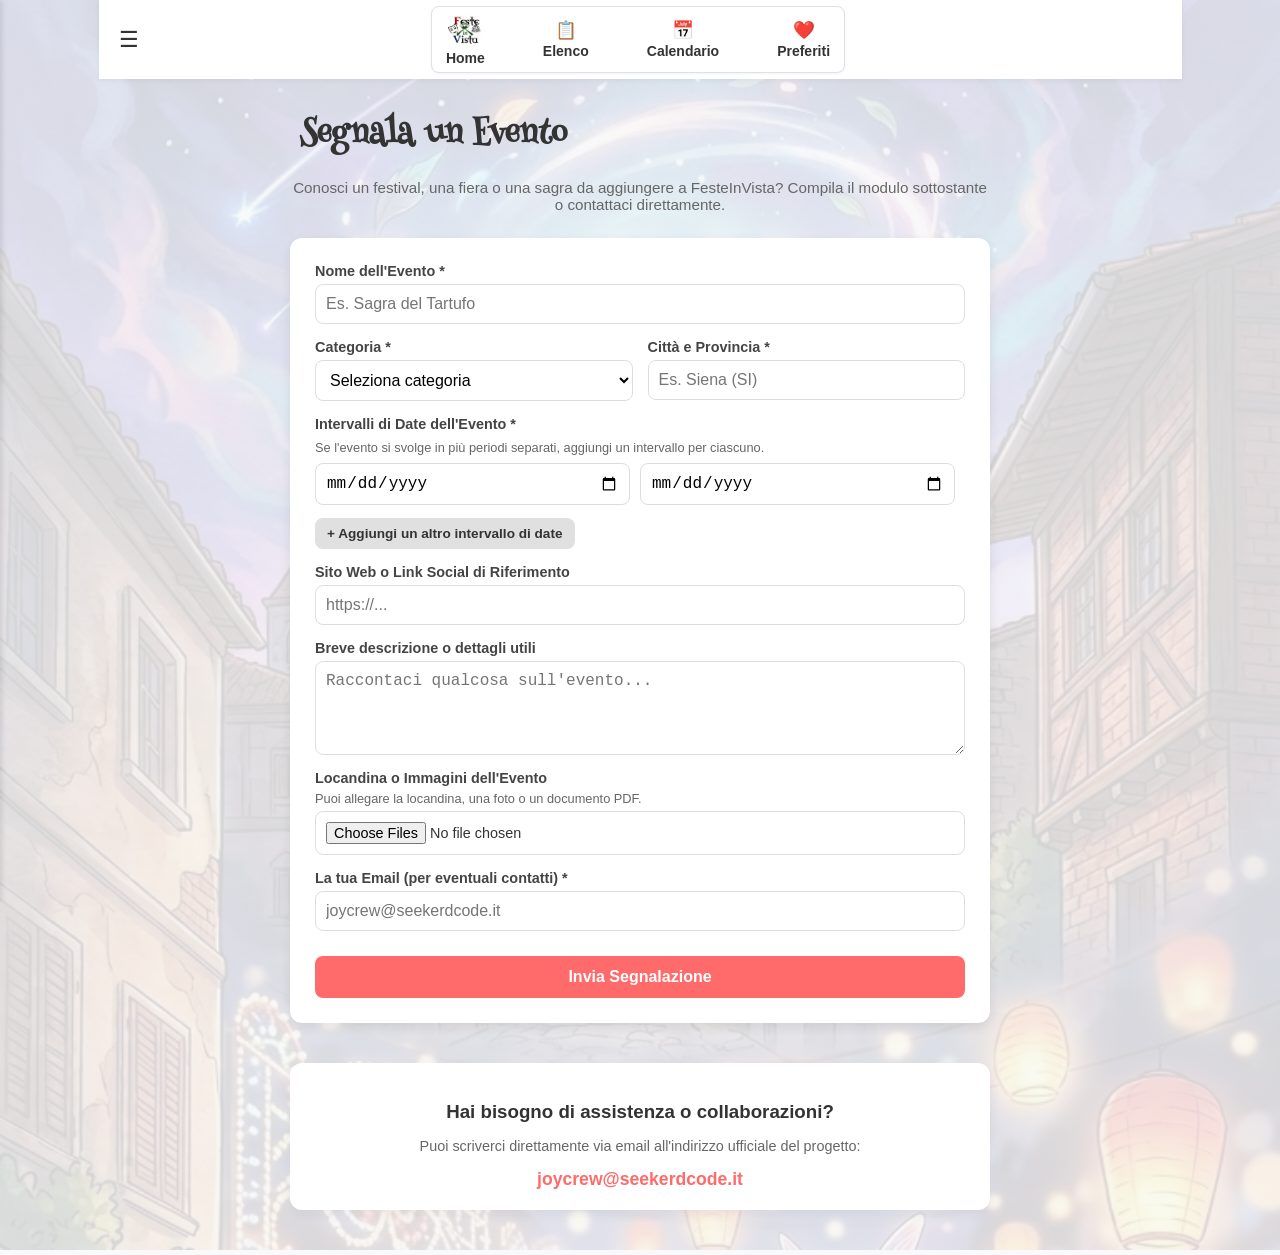
<file: contatti.html>
<!DOCTYPE html>
<html lang="it">
<head>

        <!-- Google tag (gtag.js) -->
    <script async src="https://www.googletagmanager.com/gtag/js?id=G-SNXX208D7E"></script>
    <script>
    window.dataLayer = window.dataLayer || [];
    function gtag(){dataLayer.push(arguments);}
    gtag('js', new Date());

    gtag('config', 'G-SNXX208D7E');
    </script>

    <meta charset="UTF-8">
    <meta name="viewport" content="width=device-width, initial-scale=1.0">

    <title>FesteInVista - Segnala Evento & Contatti</title>

    <meta name="description" content="Trova sagre, comicon, fiere a tema ed eventi in Italia su Feste in Vista. Esplora la mappa e scopri cosa fare nel weekend.">

    <!-- Open Graph (Anteprime Social & Chat) -->
    <meta property="og:title" content="Feste in Vista - Contatti">
    <meta property="og:description" content="La mappa degli eventi, sagre e comicon in Italia.">
    <meta property="og:type" content="website">
    <meta property="og:image" content="./favicon.ico"> <!-- Oppure il percorso della tua immagine di anteprima -->

    <link rel="preconnect" href="https://fonts.googleapis.com">
    <link rel="preconnect" href="https://fonts.gstatic.com" crossorigin>
    <link href="https://fonts.googleapis.com/css2?family=Henny+Penny&display=swap" rel="stylesheet">

    <link rel="manifest" href="./manifest.json">
    <meta name="theme-color" content="#4A148C">


    <link rel="stylesheet" href="./css/style.css">
    <link rel="stylesheet" href="./css/style-menu.css">
    <link rel="stylesheet" href="./css/style-pc.css">

    <!-- Mobile -->
    <link rel="stylesheet" href="./css/mobile/style-mobile.css">
    <link rel="stylesheet" href="./css/mobile/style-mobile-index.css">
    <link rel="stylesheet" href="./css/mobile/style-mobile-menu.css">
    <link rel="stylesheet" href="./css/mobile/style-mobile-contatti.css">


    <link rel="icon" type="image/x-icon" href="./favicon.ico">


</head>
<body>

<!-- INTERFACCIA PRINCIPALE -->
<div id="app" class="main-app-container">

    <!-- HEADER FISSO (Identico all'Index) -->
    <header class="app-header" style="position: relative;">
        <button id="menu-toggle-btn" class="icon-btn" aria-label="Menu">
            <span>☰</span>
        </button>

        <nav class="bottom-nav inline-nav-links">
            <a href="index.html" class="nav-item">
                <img src="./images/logo FV.png" alt="Logo" class="home-logo">
                <span>Home</span>
            </a>
            <a href="elenco.html" class="nav-item active">
                <span class="nav-icon">📋</span>
                <span class="nav-label">Elenco</span>
            </a>
            <a href="calendario.html" class="nav-item">
                <span class="nav-icon">📅</span>
                <span class="nav-label">Calendario</span>
            </a>
            <a href="preferiti.html" class="nav-item">
                <span class="nav-icon">❤️</span>
                <span class="nav-label">Preferiti</span>
            </a>
        </nav>

        <div class="header-right-space"></div>
    </header>

    <!-- MENU LATERALE (DRAWER) -->
    <nav id="side-drawer" class="drawer">
        <div class="drawer-header">
            <h3>Menu</h3>
            <button id="drawer-close-btn">&times;</button>
        </div>
        <ul class="drawer-links">
            <li><a href="index.html">Home</a></li>
            <li><a href="eventi/funny & events.html">Wild Festivals</a></li>
            <li><a href="eventi/comics.html">Comics & Cosplay</a></li>
            <li><a href="eventi/food.html">Food & Good</a></li>
            <li><a href="eventi/folk.html">Folklore & Tradizioni</a></li>
            <hr style="border:0; border-top:1px solid #eee; margin:15px 0;">
            <li><a href="contatti.html" style="font-weight: bold !important; color: #ff6b6b !important; text-decoration: underline !important;">Segnala un Evento & Contatti</a></li>            <li><a href="faq.html">FAQ</a></li>
            <li><a href="privacy.html">Privacy & Note Legali</a></li>
        </ul>
    </nav>
    <div id="drawer-backdrop" class="backdrop"></div>

    <!-- CONTENUTO PAGINA CONTATTI / SEGNALAZIONE -->
    <main class="home-content" style="max-width: 700px; margin: 20px auto; padding: 0 15px;">

        <div style="text-align: center; margin-bottom: 25px;">
            <h2 style="font-family: 'Henny Penny', cursive; font-size: 2rem; color: #333; margin-bottom: 10px;">Segnala un Evento</h2>
            <p style="color: #666; font-size: 0.95rem;">Conosci un festival, una fiera o una sagra da aggiungere a FesteInVista? Compila il modulo sottostante o contattaci direttamente.</p>
        </div>

        <!-- Form di Segnalazione (Collegato a FormSubmit gratuito - Sostituisci l'email con la tua) -->
        <form action="https://formsubmit.co/joycrew@seekerdcode.it" method="POST" enctype="multipart/form-data" style="background: #fff; padding: 25px; border-radius: 12px; box-shadow: 0 4px 12px rgba(0,0,0,0.08); display: flex; flex-direction: column; gap: 15px;">

            <!-- Configurazione opzionale per FormSubmit -->
            <input type="hidden" name="_subject" value="Nuova segnalazione evento da FesteInVista!">
            <input type="hidden" name="_captcha" value="false">

            <div style="display: flex; flex-direction: column; gap: 5px;">
                <label for="nome-evento" style="font-weight: 600; font-size: 0.9rem; color: #444;">Nome dell'Evento *</label>
                <input type="text" id="nome-evento" name="Nome Evento" required placeholder="Es. Sagra del Tartufo" style="padding: 10px; border: 1px solid #ddd; border-radius: 8px; font-size: 1rem;">
            </div>

            <div style="display: grid; grid-template-columns: 1fr 1fr; gap: 15px;">
                <div style="display: flex; flex-direction: column; gap: 5px;">
                    <label for="categoria-evento" style="font-weight: 600; font-size: 0.9rem; color: #444;">Categoria *</label>
                    <select id="categoria-evento" name="Categoria" required style="padding: 10px; border: 1px solid #ddd; border-radius: 8px; font-size: 1rem; background: #fff;">
                        <option value="">Seleziona categoria</option>
                        <option value="Wild">Wild Festivals</option>
                        <option value="Comics">Comics & Cosplay</option>
                        <option value="Food">Food & Good</option>
                        <option value="Folk">Folklore & Tradizioni</option>
                    </select>
                </div>
                <div style="display: flex; flex-direction: column; gap: 5px;">
                    <label for="citta-evento" style="font-weight: 600; font-size: 0.9rem; color: #444;">Città e Provincia *</label>
                    <input type="text" id="citta-evento" name="Localita" required placeholder="Es. Siena (SI)" style="padding: 10px; border: 1px solid #ddd; border-radius: 8px; font-size: 1rem;">
                </div>
            </div>

            <div style="display: flex; flex-direction: column; gap: 8px;">
                <label style="font-weight: 600; font-size: 0.9rem; color: #444;">Intervalli di Date dell'Evento *</label>
                <p style="font-size: 0.8rem; color: #666; margin: 0;">Se l'evento si svolge in più periodi separati, aggiungi un intervallo per ciascuno.</p>

                <div id="container-intervalli" style="display: flex; flex-direction: column; gap: 10px;">
                    <!-- Primo intervallo (default obbligatorio) -->
                    <div class="intervallo-row" style="display: grid; grid-template-columns: 1fr 1fr auto; gap: 10px; align-items: center;">
                        <input type="date" name="Data Inizio[]" required style="padding: 10px; border: 1px solid #ddd; border-radius: 8px; font-size: 1rem;">
                        <input type="date" name="Data Fine[]" style="padding: 10px; border: 1px solid #ddd; border-radius: 8px; font-size: 1rem;">
                        <button type="button" class="btn-rimuovi" style="background: #ff4d4d; color: white; border: none; padding: 10px 12px; border-radius: 8px; cursor: pointer; display: none;" title="Rimuovi intervallo">✕</button>
                    </div>
                </div>

                <button type="button" id="btn-aggiungi-intervallo" style="background: #e0e0e0; color: #333; border: none; padding: 8px 12px; border-radius: 8px; font-size: 0.85rem; font-weight: 600; cursor: pointer; align-self: flex-start; margin-top: 5px;">
                    + Aggiungi un altro intervallo di date
                </button>
            </div>


            <div style="display: flex; flex-direction: column; gap: 5px;">
                <label for="link-evento" style="font-weight: 600; font-size: 0.9rem; color: #444;">Sito Web o Link Social di Riferimento</label>
                <input type="url" id="link-evento" name="Link Evento" placeholder="https://..." style="padding: 10px; border: 1px solid #ddd; border-radius: 8px; font-size: 1rem;">
            </div>

            <div style="display: flex; flex-direction: column; gap: 5px;">
                <label for="descrizione-evento" style="font-weight: 600; font-size: 0.9rem; color: #444;">Breve descrizione o dettagli utili</label>
                <textarea id="descrizione-evento" name="Descrizione" rows="4" placeholder="Raccontaci qualcosa sull'evento..." style="padding: 10px; border: 1px solid #ddd; border-radius: 8px; font-size: 1rem; resize: vertical;"></textarea>
            </div>


            <!-- Sezione Caricamento File Semplice e Nativo -->
            <div style="display: flex; flex-direction: column; gap: 5px;">
                <label for="allegati-evento" style="font-weight: 600; font-size: 0.9rem; color: #444;">Locandina o Immagini dell'Evento</label>
                <p style="font-size: 0.8rem; color: #666; margin: 0;">Puoi allegare la locandina, una foto o un documento PDF.</p>
                <input type="file" id="allegati-evento" name="allegati[]" accept="image/*,.pdf" multiple style="padding: 10px; border: 1px solid #ddd; border-radius: 8px; font-size: 0.9rem; background: #fff;">
            </div>


            <div style="display: flex; flex-direction: column; gap: 5px;">
                <label for="email-mittente" style="font-weight: 600; font-size: 0.9rem; color: #444;">La tua Email (per eventuali contatti) *</label>
                <input type="email" id="email-mittente" name="Email Contatto" required placeholder="joycrew@seekerdcode.it" style="padding: 10px; border: 1px solid #ddd; border-radius: 8px; font-size: 1rem;">
            </div>

            <button type="submit" style="background: #ff6b6b; color: white; border: none; padding: 12px; border-radius: 8px; font-size: 1rem; font-weight: bold; cursor: pointer; margin-top: 10px; transition: background 0.2s;">Invia Segnalazione</button>
        </form>

        <!-- Sezione Contatti Diretti -->
        <div style="margin-top: 40px; text-align: center; background: #fff; padding: 20px; border-radius: 12px; box-shadow: 0 4px 12px rgba(0,0,0,0.05);">
            <h3 style="margin-bottom: 10px; color: #333;">Hai bisogno di assistenza o collaborazioni?</h3>
            <p style="color: #666; font-size: 0.9rem; margin-bottom: 15px;">Puoi scriverci direttamente via email all'indirizzo ufficiale del progetto:</p>
            <a href="mailto:joycew@seekerdcode.it" style="color: #ff6b6b; font-weight: bold; text-decoration: none; font-size: 1.1rem;">joycrew@seekerdcode.it</a>
        </div>

    </main>

</div>

<!-- Script globale per la gestione del menu a tendina (Drawer) -->
<script type="module" src="js/app.js"></script>
<script type="module" src="js/elementi-form.js"></script>

</body>
</html>
</file>
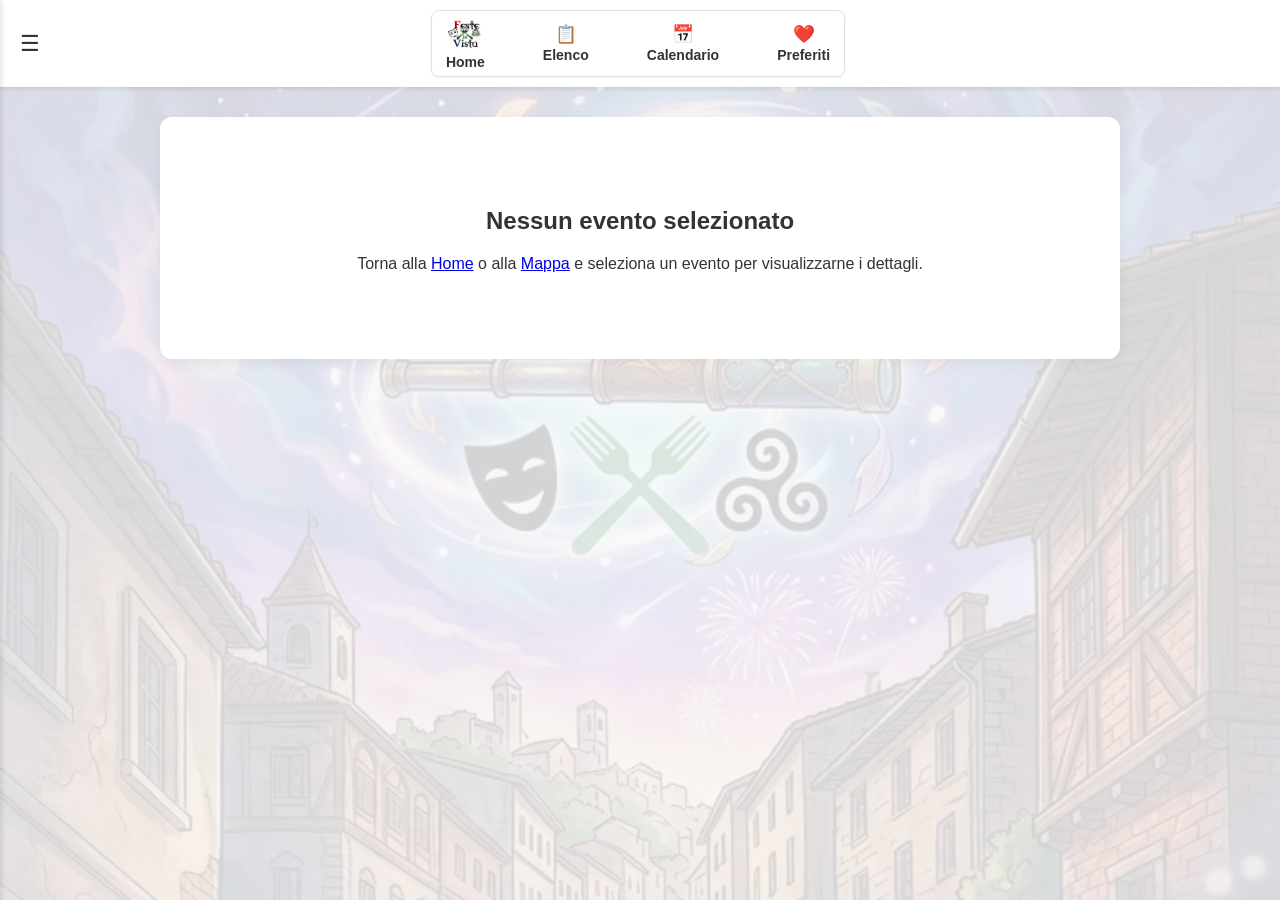
<file: dati-evento.html>
<!DOCTYPE html>
<html lang="it">
<head>

    <!-- Open Graph (Anteprime Social & Chat) -->
    <meta property="og:title" content="FesteInVista - Scopri l'evento">
    <meta property="og:description" content="Clicca sul link per visualizzare i dettagli completi, la mappa e le date su FesteInVista.">
    <meta property="og:type" content="website">
    <meta property="og:url" content="https://festeinvista.seekerdcode.it/dati-evento.html">
    <meta property="og:image" content="https://festeinvista.seekerdcode.it/images/logo%20FV.png">
    <meta property="og:image:width" content="1200">
    <meta property="og:image:height" content="630">

        <!-- Google tag (gtag.js) -->
    <script async src="https://www.googletagmanager.com/gtag/js?id=G-SNXX208D7E"></script>
    <script>
    window.dataLayer = window.dataLayer || [];
    function gtag(){dataLayer.push(arguments);}
    gtag('js', new Date());

    gtag('config', 'G-SNXX208D7E');
    </script>

    <meta charset="UTF-8">
    <meta name="viewport" content="width=device-width, initial-scale=1.0">

    <link rel="manifest" href="./manifest.json">
    <meta name="theme-color" content="#4A148C">

    <title>Dettagli Evento - FesteInVista</title>

    <meta name="description" content="Trova sagre, comicon, fiere a tema ed eventi in Italia su Feste in Vista. Esplora la mappa e scopri cosa fare nel weekend.">

    <!-- Open Graph (Anteprime Social & Chat) -->
    <meta property="og:title" content="Feste in Vista - Dettaglio Eventi">
    <meta property="og:description" content="La mappa degli eventi, sagre e comicon in Italia.">
    <meta property="og:type" content="website">
    <meta property="og:image" content="./favicon.ico">

    <link rel="stylesheet" href="./css/style.css">
    <link rel="stylesheet" href="./css/style-menu.css">
    <link rel="stylesheet" href="./css/style-pc.css">
    <link rel="stylesheet" href="./css/style-evento.css">

     <!-- Mobile -->
    <link rel="stylesheet" href="./css/mobile/style-mobile.css">
    <link rel="stylesheet" href="./css/mobile/style-mobile-index.css">
    <link rel="stylesheet" href="./css/mobile/style-mobile-menu.css">
    <link rel="stylesheet" href="./css/mobile/style-mobile-evento.css">

    <link rel="icon" type="image/x-icon" href="./favicon.ico">

    <style>
        /* Stili per la barra delle azioni rapide */
        .azioni-evento-bar {
            display: flex;
            gap: 12px;
            margin-top: 20px;
            align-items: center;
            flex-wrap: wrap;
        }

        .btn-interattivo {
            display: inline-flex;
            align-items: center;
            justify-content: center;
            gap: 8px;
            padding: 8px 16px;
            border-radius: 8px;
            border: 1px solid #ddd;
            background-color: #ffffff;
            color: #333333;
            font-size: 0.95rem;
            font-weight: 600;
            cursor: pointer;
            transition: all 0.2s ease-in-out;
            box-shadow: 0 2px 4px rgba(0,0,0,0.05);
        }

        .btn-interattivo:hover {
            transform: translateY(-2px);
            box-shadow: 0 4px 8px rgba(0,0,0,0.1);
        }

        .btn-preferito.attivo {
            background-color: #fff0f3;
            border-color: #ff4757;
            color: #ff4757;
        }

        .btn-condividi {
            background-color: #f0f3ff;
            border-color: #4a69bd;
            color: #4a69bd;
        }

        .btn-condividi:hover {
            background-color: #4a69bd;
            color: #ffffff;
        }
    </style>
</head>
<body>

    <!-- Header Navigation -->
    <header class="app-header" style="position: relative;">
        <button id="menu-toggle-btn" class="icon-btn" aria-label="Menu">
            <span>☰</span>
        </button>

        <nav class="bottom-nav inline-nav-links">
            <a href="index.html" class="nav-item">
                <img src="./images/logo FV.png" alt="Logo" class="home-logo" style="height: 20px;">
                <span>Home</span>
            </a>
            <a href="elenco.html" class="nav-item active">
                <span class="nav-icon">📋</span>
                <span class="nav-label">Elenco</span>
            </a>
            <a href="calendario.html" class="nav-item">
                <span class="nav-icon">📅</span>
                <span class="nav-label">Calendario</span>
            </a>
            <a href="preferiti.html" class="nav-item">
                <span class="nav-icon">❤️</span>
                <span class="nav-label">Preferiti</span>
            </a>
        </nav>

        <div class="header-right-space"></div>
    </header>

    <!-- MENU LATERALE (DRAWER) -->
    <nav id="side-drawer" class="drawer">
        <div class="drawer-header">
            <h3>Menu</h3>
            <button id="drawer-close-btn">&times;</button>
        </div>
        <ul class="drawer-links">
            <li><a href="eventi/funny & events.html">Wild Festivals</a></li>
            <li><a href="eventi/comics.html">Comics & Cosplay</a></li>
            <li><a href="eventi/food.html">Food & Good</a></li>
            <li><a href="eventi/folk.html">Folklore & Tradizioni</a></li>
            <hr style="border:0; border-top:1px solid #eee; margin:15px 0;">
            <li><a href="contatti.html" style="font-weight: bold !important; color: #ff6b6b !important; text-decoration: underline !important;">Segnala un Evento & Contatti</a></li>
            <li><a href="faq.html">FAQ</a></li>
            <li><a href="privacy.html">Privacy & Note Legali</a></li>
        </ul>
    </nav>
    <div id="drawer-backdrop" class="backdrop"></div>

    <!-- Contenitore Principale -->
    <div class="dettaglio-main-container" id="dettaglio-container">

        <h1 id="det-titolo">Caricamento in corso...</h1>

        <div class="dettaglio-top-section">
            <div class="dettaglio-locandina-box">
                <img id="det-locandina" src="./images/cosplayersitaliani.webp" alt="Locandina Evento">
            </div>

            <div class="dettaglio-info-box">
                <p>📅 <strong>Date:</strong> <span id="det-date">-</span></p>
                <p>📍 <strong>Indirizzo/Luogo:</strong> <span id="det-luogo">-</span></p>
                <p>🏷️ <strong>Categoria:</strong> <span id="det-categoria">-</span></p>
                <p id="box-telefono" style="display: none;">📞 <strong>Telefono:</strong> <span id="det-telefono-container"></span></p>
                <p id="box-email" style="display: none;">✉️ <strong>Email:</strong> <a id="det-email" href="#"></a></p>

                <div style="margin-top: 20px;">
                    <a id="det-sito" href="#" target="_blank" class="btn-azione" style="display: none;">🌐 Visita Sito Web</a>
                    <a id="det-biglietti" href="#" target="_blank" class="btn-azione" style="background: #28a745; display: none;">🎟️ Prendi Biglietti</a>
                </div>

                <!-- TARGET PER I PULSANTI DA UI-COMPONENTS -->
                <div id="azioni-bar-container" class="azioni-evento-bar"></div>
            </div>
        </div>

        <div class="dettaglio-bottom-section">
            <h3>Descrizione dell'Evento</h3>
            <div id="det-descrizione">Nessuna descrizione aggiuntiva disponibile per questo evento.</div>
        </div>

    </div>

    <!-- Script esterno modulare -->
    <script type="module" src="./js/dati-evento.js"></script>
</body>
</html>
</file>
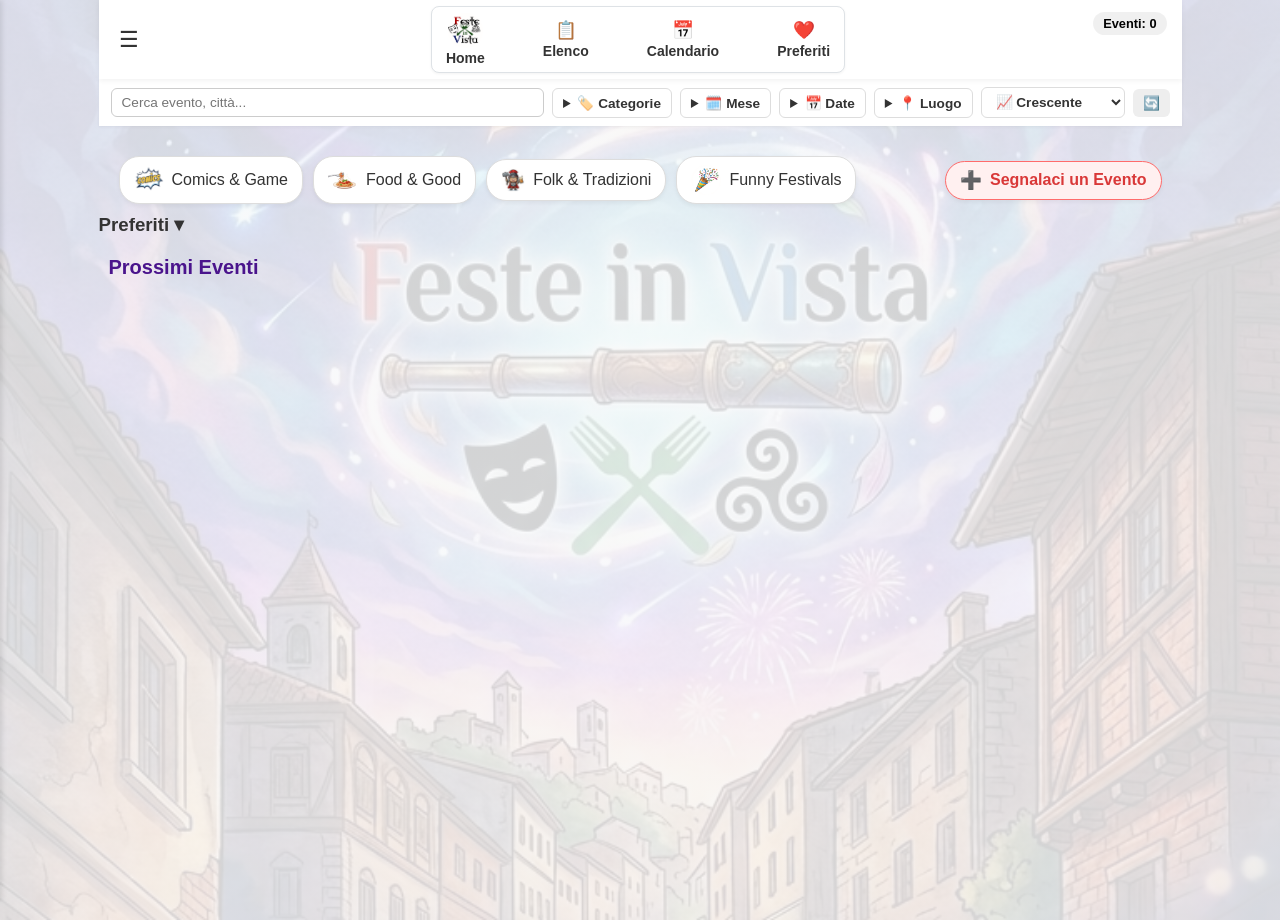
<file: elenco.html>
<!DOCTYPE html>
<html lang="it">
<head>
        <!-- Google tag (gtag.js) -->
    <script async src="https://www.googletagmanager.com/gtag/js?id=G-SNXX208D7E"></script>
    <script>
    window.dataLayer = window.dataLayer || [];
    function gtag(){dataLayer.push(arguments);}
    gtag('js', new Date());

    gtag('config', 'G-SNXX208D7E');
    </script>

    <meta charset="UTF-8">
    <meta name="viewport" content="width=device-width, initial-scale=1.0, maximum-scale=1.0, user-scalable=no">
    <title>FesteInVista - Elenco Eventi</title>

    <meta name="description" content="Trova sagre, comicon, fiere a tema ed eventi in Italia su Feste in Vista. Esplora la mappa e scopri cosa fare nel weekend.">

    <!-- Open Graph (Anteprime Social & Chat) -->
    <meta property="og:title" content="Feste in Vista - Elenco Eventi">
    <meta property="og:description" content="La mappa degli eventi, sagre e comicon in Italia.">
    <meta property="og:type" content="website">
    <meta property="og:image" content="./favicon.ico"> <!-- Oppure il percorso della tua immagine di anteprima -->


    <link rel="preconnect" href="https://fonts.googleapis.com">
    <link rel="preconnect" href="https://fonts.gstatic.com" crossorigin>
    <link href="https://fonts.googleapis.com/css2?family=Henny+Penny&display=swap" rel="stylesheet">

    <link rel="manifest" href="./manifest.json">
    <meta name="theme-color" content="#4A148C">

    <!-- Fogli di stile -->
    <link rel="stylesheet" href="./css/style.css">
    <link rel="stylesheet" href="./css/style-menu.css">
    <link rel="stylesheet" href="./css/style-pc.css">

    <!-- Mobile -->
    <link rel="stylesheet" href="./css/mobile/style-mobile.css">
    <link rel="stylesheet" href="./css/mobile/style-mobile-index.css">
    <link rel="stylesheet" href="./css/mobile/style-mobile-menu.css">

    <link rel="icon" type="image/x-icon" href="./favicon.ico">

</head>
<body>

<div id="app" class="main-app-container">

    <!-- HEADER FISSO -->
    <header class="app-header" style="position: relative;">
        <button id="menu-toggle-btn" class="icon-btn" aria-label="Menu">
            <span>☰</span>
        </button>

        <nav class="bottom-nav inline-nav-links">
            <a href="index.html" class="nav-item active">
                <img src="./images/logo FV.png" alt="Logo" class="home-logo" style="height: 20px;">
                <span>Home</span>
            </a>
            <a href="elenco.html" class="nav-item active">
                <span class="nav-icon">📋</span>
                <span class="nav-label">Elenco</span>
            </a>
            <a href="calendario.html" class="nav-item">
                <span class="nav-icon">📅</span>
                <span class="nav-label">Calendario</span>
            </a>
            <a href="preferiti.html" class="nav-item">
                <span class="nav-icon">❤️</span>
                <span class="nav-label">Preferiti</span>
            </a>
        </nav>

        <div class="header-right-space"></div>

        <button id="pwa-install-pc-btn" class="pwa-desktop-btn" style="display: none;" title="Installa FesteInVista sul tuo PC">
            💻 Installa App
        </button>

        <div id="event-counter-badge" style="position: absolute; right: 15px; top: 12px; background: rgba(0, 0, 0, 0.06); padding: 4px 10px; border-radius: 12px; font-size: 0.8rem; font-weight: bold; color: #020202; display: inline-block;">
            Eventi: <span id="counter-value">0</span>
        </div>
    </header>

    <!-- BARRA DI RICERCA E FILTRI SU UN'UNICA RIGA CON ORDINAMENTO -->
    <section class="search-section" style="padding: 8px 12px;">
        <div style="display: flex; gap: 8px; align-items: center; width: 100%; flex-wrap: nowrap;">

            <!-- 1. Barra di ricerca testuale -->
            <input type="text" id="search-input" placeholder="Cerca evento, città..." style="flex: 1; min-width: 100px; padding: 6px 10px; border-radius: 6px; border: 1px solid #ccc; font-size: 0.85rem;">

            <!-- 2. Categoria (Dropdown con Checkbox) -->
            <details style="position: relative; background: #ffffff; border: 1px solid #ddd; border-radius: 6px; padding: 6px 10px; cursor: pointer; font-size: 0.85rem; white-space: nowrap;">
                <summary style="font-weight: bold; color: #333; outline: none;">🏷️ Categorie</summary>
                <div id="filter-categorie-checkboxes" style="display: flex; flex-direction: column; gap: 6px; margin-top: 8px; padding-top: 6px; border-top: 1px solid #eee; background: #16046e; position: absolute; left: 0; top: 100%; z-index: 100; min-width: 160px; box-shadow: 0 4px 10px rgba(0,0,0,0.1); padding: 10px; border-radius: 6px;">
                    <label style="cursor: pointer; color: #fff;"><input type="checkbox" name="categoria" value="funny" checked> Funny</label>
                    <label style="cursor: pointer; color: #fff;"><input type="checkbox" name="categoria" value="comics" checked> Comics</label>
                    <label style="cursor: pointer; color: #fff;"><input type="checkbox" name="categoria" value="food" checked> Food</label>
                    <label style="cursor: pointer; color: #fff;"><input type="checkbox" name="categoria" value="folk" checked> Folk</label>
                </div>
                <!-- Campo nascosto di compatibilità per filters-utils.js -->
                <select id="filter-tipo" style="display: none;"></select>
            </details>

            <!-- 3. Mese (Dropdown) -->
            <details style="position: relative; background: #fff; border: 1px solid #ddd; border-radius: 6px; padding: 6px 10px; cursor: pointer; font-size: 0.85rem; white-space: nowrap;">
                <summary style="font-weight: bold; color: #333; outline: none;">🗓️ Mese</summary>
                <div style="display: flex; flex-direction: column; gap: 8px; margin-top: 8px; padding-top: 6px; border-top: 1px solid #eee; background: #fff; position: absolute; left: 0; top: 100%; z-index: 100; min-width: 160px; box-shadow: 0 4px 10px rgba(0,0,0,0.1); padding: 12px; border-radius: 6px;">
                    <select id="filter-mese" style="width: 100%; padding: 6px; border: 1px solid #ccc; border-radius: 4px; font-size: 0.85rem; cursor: pointer;"></select>
                </div>
            </details>

            <!-- 4. Periodo / Date con Calendario Interattivo Stile Booking -->
            <details id="dropdown-date" style="position: relative; background: #fff; border: 1px solid #ddd; border-radius: 6px; padding: 6px 10px; cursor: pointer; font-size: 0.85rem; white-space: nowrap;">
                <summary style="font-weight: bold; color: #333; outline: none;" id="date-summary-text">📅 Date</summary>
                <div style="display: flex; flex-direction: column; gap: 8px; margin-top: 8px; padding-top: 6px; border-top: 1px solid #eee; background: #fff; position: absolute; left: 0; top: 100%; z-index: 100; width: 320px; box-shadow: 0 4px 15px rgba(0,0,0,0.15); padding: 12px; border-radius: 8px; cursor: default;">

                    <!-- Intestazione Mese e Pulsanti Navigazione -->
                    <div style="display: flex; justify-content: space-between; align-items: center; font-weight: bold; color: #2c3e50; margin-bottom: 5px;">
                        <button type="button" id="prev-month" style="background: none; border: none; cursor: pointer; font-size: 1rem; font-weight: bold; padding: 4px 8px;">❮</button>
                        <span id="calendar-month-title">Agosto 2026</span>
                        <button type="button" id="next-month" style="background: none; border: none; cursor: pointer; font-size: 1rem; font-weight: bold; padding: 4px 8px;">❯</button>
                    </div>

                    <!-- Griglia dei giorni della settimana -->
                    <div style="display: grid; grid-template-columns: repeat(7, 1fr); text-align: center; font-size: 0.75rem; font-weight: bold; color: #888; margin-bottom: 4px;">
                        <span>Lu</span><span>Ma</span><span>Me</span><span>Gi</span><span>Ve</span><span>Sa</span><span>Do</span>
                    </div>

                    <!-- Griglia dinamica dei giorni -->
                    <div id="calendar-days-grid" style="display: grid; grid-template-columns: repeat(7, 1fr); gap: 2px; text-align: center; font-size: 0.85rem;"></div>

                    <!-- Pulsante Pulisci Date -->
                    <button type="button" id="clear-dates-btn" style="background: #f1f2f6; border: none; padding: 6px; border-radius: 4px; font-size: 0.8rem; cursor: pointer; margin-top: 5px; font-weight: bold; color: #555;">Resetta Date</button>
                </div>

                <!-- Campi nascosti di compatibilità per i filtri esistenti -->
                <input type="date" id="filter-da" style="display: none;">
                <input type="date" id="filter-a" style="display: none;">
                <input type="date" id="filter-data" style="display: none;">
            </details>

            <!-- 5. Luogo (Dropdown) -->
            <details style="position: relative; background: #fff; border: 1px solid #ddd; border-radius: 6px; padding: 6px 10px; cursor: pointer; font-size: 0.85rem; white-space: nowrap;">
                <summary style="font-weight: bold; color: #333; outline: none;">📍 Luogo</summary>
                <div style="display: flex; flex-direction: column; gap: 8px; margin-top: 8px; padding-top: 6px; border-top: 1px solid #eee; background: #fff; position: absolute; left: 0; top: 100%; z-index: 100; min-width: 200px; box-shadow: 0 4px 10px rgba(0,0,0,0.1); padding: 12px; border-radius: 6px;">
                    <input type="text" id="filter-citta" placeholder="Città..." style="padding: 6px; border: 1px solid #ccc; border-radius: 4px; font-size: 0.85rem;">
                    <input type="text" id="filter-provincia" placeholder="Provincia (es. SI)..." style="padding: 6px; border: 1px solid #ccc; border-radius: 4px; font-size: 0.85rem;">
                    <input type="text" id="filter-regione" placeholder="Regione..." style="padding: 6px; border: 1px solid #ccc; border-radius: 4px; font-size: 0.85rem;">
                </div>
            </details>

            <!-- 6. Ordinamento (Dropdown pulito) -->
            <select id="sort-order-select" style="padding: 6px 10px; border-radius: 6px; border: 1px solid #ddd; background: #fff; font-size: 0.85rem; font-weight: bold; color: #333; cursor: pointer; white-space: nowrap;">
                <option value="asc">📈 Crescente</option>
                <option value="desc">📉 Decrescente</option>
            </select>

            <!-- 7. Pulsante Resetta -->
            <button id="reset-filters-btn" class="btn-secondary" style="background: #eee; color: #333; border: none; padding: 6px 10px; border-radius: 6px; font-weight: bold; cursor: pointer; font-size: 0.85rem; white-space: nowrap;" title="Resetta Filtri">🔄</button>

        </div>
    </section>

    <!-- Categorie Rapide -->
    <section class="home-categories-bar">
        <a href="eventi/comics.html" class="category-chip">
            <img src="./images/comics.webp" alt="Comics" class="chip-img">
            <span>Comics & Game</span>
        </a>
        <a href="eventi/food.html" class="category-chip">
            <img src="./images/food.webp" alt="Food" class="chip-img">
            <span>Food & Good</span>
        </a>
        <a href="eventi/folk.html" class="category-chip">
            <img src="./images/folk.webp" alt="Folk" class="chip-img folk-icon-fix">
            <span>Folk & Tradizioni</span>
        </a>
        <a href="eventi/funny & events.html" class="category-chip">
            <img src="./images/funny.webp" alt="Funny" class="chip-img">
            <span>Funny Festivals</span>
        </a>
        <a href="contatti.html" class="category-chip btn-segnala-chip">
            <span class="chip-icon-text">➕</span>
            <span>Segnalaci un Evento</span>
        </a>
    </section>

    <!-- MENU LATERALE (DRAWER) -->
    <nav id="side-drawer" class="drawer">
        <div class="drawer-header">
            <h3>Menu</h3>
            <button id="drawer-close-btn">&times;</button>
        </div>
        <ul class="drawer-links">
            <li><a href="eventi/funny & events.html">Funny Festivals</a></li>
            <li><a href="eventi/comics.html">Comics & Cosplay</a></li>
            <li><a href="eventi/food.html">Food & Good</a></li>
            <li><a href="eventi/folk.html">Folklore & Tradizioni</a></li>
            <hr style="border:0; border-top:1px solid #eee; margin:15px 0;">
            <li><a href="contatti.html" style="font-weight: bold !important; color: #ff6b6b !important; text-decoration: underline !important;">Segnala un Evento & Contatti</a></li>
            <li><a href="faq.html">FAQ</a></li>
            <li><a href="privacy.html">Privacy & Note Legali</a></li>
        </ul>
    </nav>
    <div id="drawer-backdrop" class="backdrop"></div>

    <!-- Contenuto della Pagina Elenco -->
    <main class="home-content">
        <section class="featured-events-section">
            <div class="section-header-row" style="display: flex; justify-content: space-between; align-items: center;">
                <h3 id="titolo-sezione-preferiti" style="cursor: pointer; user-select: none; margin: 0;">Preferiti ▾</h3>
            </div>
            <div id="preferiti-content-wrapper">
                <div id="primi-eventi-container" class="events-list top"></div>
            </div>
        </section>

        <section class="upcoming-events-section">
            <h3>Prossimi Eventi</h3>
            <div id="anteprima-eventi" class="events-list"></div>
        </section>
    </main>

    <button id="pwa-install-mobile-float" class="pwa-mobile-float-btn" style="display:none;" aria-label="Installa App">
        <span class="float-icon">📥</span>
        <span class="float-text">Aggiungi alla schermata home</span>
    </button>

</div>

<script type="module" src="js/app.js"></script>
<script type="module" src="js/index.js"></script>

</body>
</html>
</file>
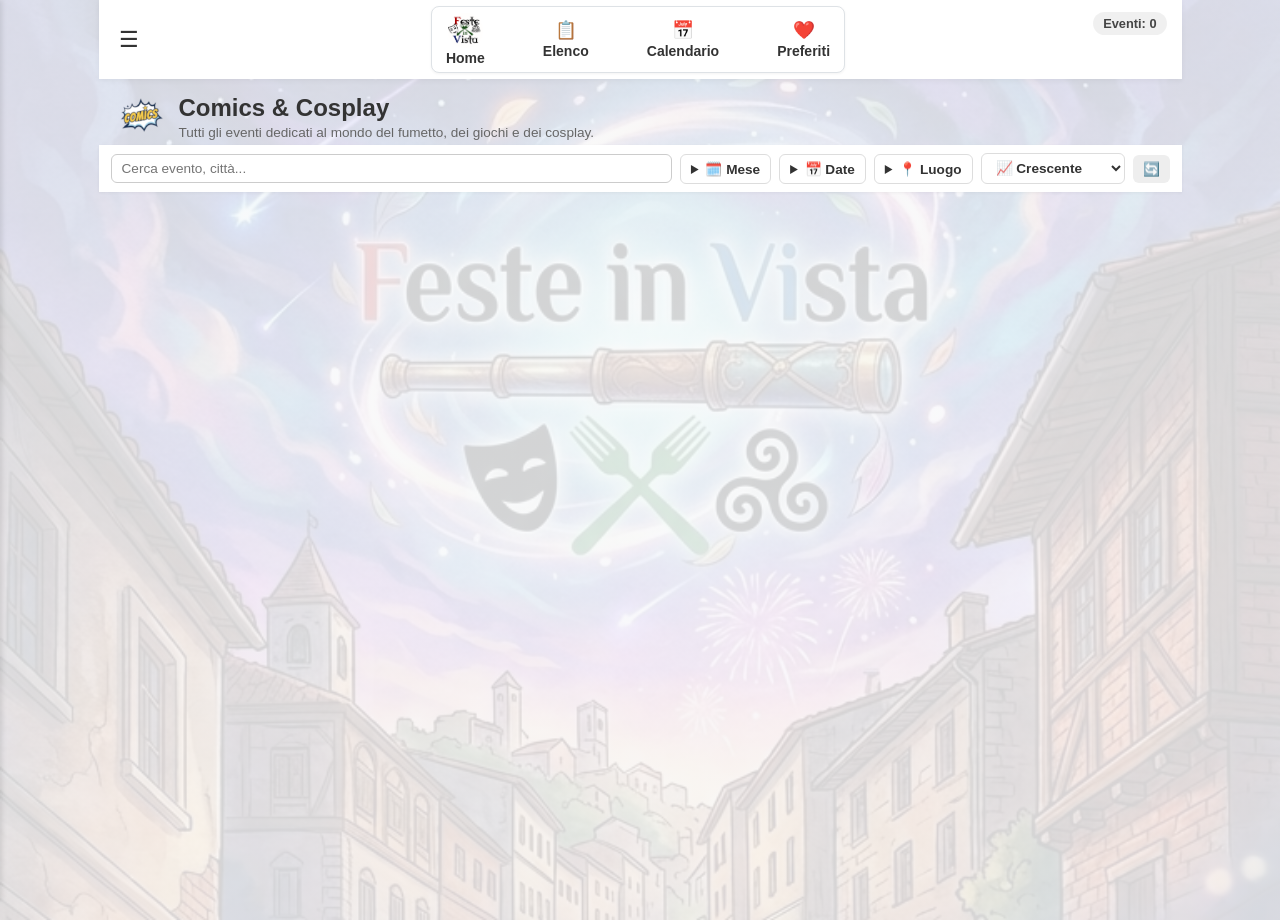
<file: eventi/comics.html>
<!DOCTYPE html>
<html lang="it">
<head>

        <!-- Google tag (gtag.js) -->
    <script async src="https://www.googletagmanager.com/gtag/js?id=G-SNXX208D7E"></script>
    <script>
    window.dataLayer = window.dataLayer || [];
    function gtag(){dataLayer.push(arguments);}
    gtag('js', new Date());
    gtag('config', 'G-SNXX208D7E');
    </script>
    <meta charset="UTF-8">
    <meta name="viewport" content="width=device-width, initial-scale=1.0, maximum-scale=1.0, user-scalable=no">

    <title>FesteInVista - Comics & Cosplay</title>

    <meta name="description" content="Trova sagre, comicon, fiere a tema ed eventi in Italia su Feste in Vista. Esplora la mappa e scopri cosa fare nel weekend.">

    <!-- Open Graph (Anteprime Social & Chat) -->
    <meta property="og:title" content="Feste in Vista - Eventi Comics">
    <meta property="og:description" content="La mappa degli eventi, sagre e comicon in Italia.">
    <meta property="og:type" content="website">
    <meta property="og:image" content="./favicon.ico"> <!-- Oppure il percorso della tua immagine di anteprima -->

    <link rel="preconnect" href="https://fonts.googleapis.com">
    <link rel="preconnect" href="https://fonts.gstatic.com" crossorigin>
    <link href="https://fonts.googleapis.com/css2?family=Henny+Penny&display=swap" rel="stylesheet">

    <link rel="manifest" href="../manifest.json">
    <meta name="theme-color" content="#4A148C">

    <!-- Fogli di stile con percorsi corretti -->
    <link rel="stylesheet" href="../css/style.css">
    <link rel="stylesheet" href="../css/style-menu.css">
    <link rel="stylesheet" href="../css/style-pc.css">

    <!-- Mobile -->
    <link rel="stylesheet" href="../css/mobile/style-mobile.css">
    <link rel="stylesheet" href="../css/mobile/style-mobile-index.css">
    <link rel="stylesheet" href="../css/mobile/style-mobile-menu.css">

    <link rel="icon" type="image/x-icon" href="./favicon.ico">


</head>
<body>

<div id="app" class="main-app-container">

    <!-- HEADER FISSO -->
    <header class="app-header" style="position: relative;">
        <button id="menu-toggle-btn" class="icon-btn" aria-label="Menu">
            <span>☰</span>
        </button>

        <nav class="bottom-nav inline-nav-links">
            <a href="../index.html" class="nav-item">
                <img src="../images/logo FV.png" alt="Logo" class="home-logo" style="height: 20px;">
                <span>Home</span>
            </a>
            <a href="../elenco.html" class="nav-item">
                <span class="nav-icon">📋</span>
                <span class="nav-label">Elenco</span>
            </a>
            <a href="../calendario.html" class="nav-item">
                <span class="nav-icon">📅</span>
                <span class="nav-label">Calendario</span>
            </a>
            <a href="../preferiti.html" class="nav-item">
                <span class="nav-icon">❤️</span>
                <span class="nav-label">Preferiti</span>
            </a>
        </nav>

        <div class="header-right-space"></div>

        <div id="event-counter-badge" style="position: absolute; right: 15px; top: 12px; background: rgba(0, 0, 0, 0.06); padding: 4px 10px; border-radius: 12px; font-size: 0.8rem; font-weight: bold; color: #444; display: inline-block;">
            Eventi: <span id="counter-value">0</span>
        </div>
    </header>

    <!-- INTESTAZIONE CATEGORIA -->
    <section class="category-header-section" style="padding: 15px 20px 5px 20px; display: flex; align-items: center; gap: 15px;">
        <img src="../images/comics.webp" alt="Icona Comics" style="width: 45px; height: 45px; object-fit: contain;">
        <div>
            <h1 style="margin: 0; font-size: 1.5rem; color: #333;">Comics & Cosplay</h1>
            <p style="margin: 3px 0 0 0; color: #666; font-size: 0.85rem;">Tutti gli eventi dedicati al mondo del fumetto, dei giochi e dei cosplay.</p>
        </div>
    </section>

    <!-- BARRA DI RICERCA E FILTRI (IDENTICA A ELENCO) -->
    <section class="search-section" style="padding: 8px 12px;">
        <div style="display: flex; gap: 8px; align-items: center; width: 100%; flex-wrap: nowrap;">

            <!-- 1. Barra di ricerca testuale -->
            <input type="text" id="search-input" placeholder="Cerca evento, città..." style="flex: 1; min-width: 100px; padding: 6px 10px; border-radius: 6px; border: 1px solid #ccc; font-size: 0.85rem;">

            <!-- 2. Mese (Dropdown) -->
            <details style="position: relative; background: #fff; border: 1px solid #ddd; border-radius: 6px; padding: 6px 10px; cursor: pointer; font-size: 0.85rem; white-space: nowrap;">
                <summary style="font-weight: bold; color: #333; outline: none;">🗓️ Mese</summary>
                <div style="display: flex; flex-direction: column; gap: 8px; margin-top: 8px; padding-top: 6px; border-top: 1px solid #eee; background: #fff; position: absolute; left: 0; top: 100%; z-index: 100; min-width: 160px; box-shadow: 0 4px 10px rgba(0,0,0,0.1); padding: 12px; border-radius: 6px;">
                    <select id="filter-mese" style="width: 100%; padding: 6px; border: 1px solid #ccc; border-radius: 4px; font-size: 0.85rem; cursor: pointer;"></select>
                </div>
            </details>

            <!-- 3. Periodo / Date con Calendario Interattivo -->
            <details id="dropdown-date" style="position: relative; background: #fff; border: 1px solid #ddd; border-radius: 6px; padding: 6px 10px; cursor: pointer; font-size: 0.85rem; white-space: nowrap;">
                <summary style="font-weight: bold; color: #333; outline: none;" id="date-summary-text">📅 Date</summary>
                <div style="display: flex; flex-direction: column; gap: 8px; margin-top: 8px; padding-top: 6px; border-top: 1px solid #eee; background: #fff; position: absolute; left: 0; top: 100%; z-index: 100; width: 320px; box-shadow: 0 4px 15px rgba(0,0,0,0.15); padding: 12px; border-radius: 8px; cursor: default;">

                    <div style="display: flex; justify-content: space-between; align-items: center; font-weight: bold; color: #2c3e50; margin-bottom: 5px;">
                        <button type="button" id="prev-month" style="background: none; border: none; cursor: pointer; font-size: 1rem; font-weight: bold; padding: 4px 8px;">❮</button>
                        <span id="calendar-month-title">Agosto 2026</span>
                        <button type="button" id="next-month" style="background: none; border: none; cursor: pointer; font-size: 1rem; font-weight: bold; padding: 4px 8px;">❯</button>
                    </div>

                    <div style="display: grid; grid-template-columns: repeat(7, 1fr); text-align: center; font-size: 0.75rem; font-weight: bold; color: #888; margin-bottom: 4px;">
                        <span>Lu</span><span>Ma</span><span>Me</span><span>Gi</span><span>Ve</span><span>Sa</span><span>Do</span>
                    </div>

                    <div id="calendar-days-grid" style="display: grid; grid-template-columns: repeat(7, 1fr); gap: 2px; text-align: center; font-size: 0.85rem;"></div>

                    <button type="button" id="clear-dates-btn" style="background: #f1f2f6; border: none; padding: 6px; border-radius: 4px; font-size: 0.8rem; cursor: pointer; margin-top: 5px; font-weight: bold; color: #555;">Resetta Date</button>
                </div>

                <input type="date" id="filter-da" style="display: none;">
                <input type="date" id="filter-a" style="display: none;">
            </details>

            <!-- 4. Luogo (Dropdown) -->
            <details style="position: relative; background: #fff; border: 1px solid #ddd; border-radius: 6px; padding: 6px 10px; cursor: pointer; font-size: 0.85rem; white-space: nowrap;">
                <summary style="font-weight: bold; color: #333; outline: none;">📍 Luogo</summary>
                <div style="display: flex; flex-direction: column; gap: 8px; margin-top: 8px; padding-top: 6px; border-top: 1px solid #eee; background: #fff; position: absolute; left: 0; top: 100%; z-index: 100; min-width: 200px; box-shadow: 0 4px 10px rgba(0,0,0,0.1); padding: 12px; border-radius: 6px;">
                    <input type="text" id="filter-citta" placeholder="Città..." style="padding: 6px; border: 1px solid #ccc; border-radius: 4px; font-size: 0.85rem;">
                    <input type="text" id="filter-provincia" placeholder="Provincia (es. SI)..." style="padding: 6px; border: 1px solid #ccc; border-radius: 4px; font-size: 0.85rem;">
                    <input type="text" id="filter-regione" placeholder="Regione..." style="padding: 6px; border: 1px solid #ccc; border-radius: 4px; font-size: 0.85rem;">
                </div>
            </details>

            <!-- 5. Ordinamento -->
            <select id="sort-order-select" style="padding: 6px 10px; border-radius: 6px; border: 1px solid #ddd; background: #fff; font-size: 0.85rem; font-weight: bold; color: #333; cursor: pointer; white-space: nowrap;">
                <option value="asc">📈 Crescente</option>
                <option value="desc">📉 Decrescente</option>
            </select>

            <!-- 6. Pulsante Resetta -->
            <button id="reset-filters-btn" class="btn-secondary" style="background: #eee; color: #333; border: none; padding: 6px 10px; border-radius: 6px; font-weight: bold; cursor: pointer; font-size: 0.85rem; white-space: nowrap;" title="Resetta Filtri">🔄</button>

        </div>
    </section>

    <!-- MENU LATERALE (DRAWER) -->
    <nav id="side-drawer" class="drawer">
        <div class="drawer-header">
            <h3>Menu</h3>
            <button id="drawer-close-btn">&times;</button>
        </div>

        <ul class="drawer-links">
            <li><a href="funny & events.html">Wild Festivals</a></li>
            <li><a href="comics.html">Comics & Cosplay</a></li>
            <li><a href="food.html">Food & Good</a></li>
            <li><a href="folk.html">Folk & Tradizioni</a></li>
            <hr style="border:0; border-top:1px solid #eee; margin:15px 0;">
            <li><a href="../contatti.html" style="font-weight: bold !important; color: #ff6b6b !important; text-decoration: underline !important;">Segnala un Evento & Contatti</a></li>
            <li><a href="../faq.html">FAQ</a></li>
            <li><a href="../privacy.html">Privacy & Note Legali</a></li>
        </ul>
    </nav>
    <div id="drawer-backdrop" class="backdrop"></div>

    <!-- Contenuto Categoria -->
    <main class="home-content" style="padding: 20px;">
        <section class="upcoming-events-section">
            <div id="categoria-eventi-container" class="events-list"></div>
        </section>
    </main>

</div>

<script type="module" src="../js/app.js"></script>
<script type="module" src="./category.js"></script>


</body>
</html>
</file>
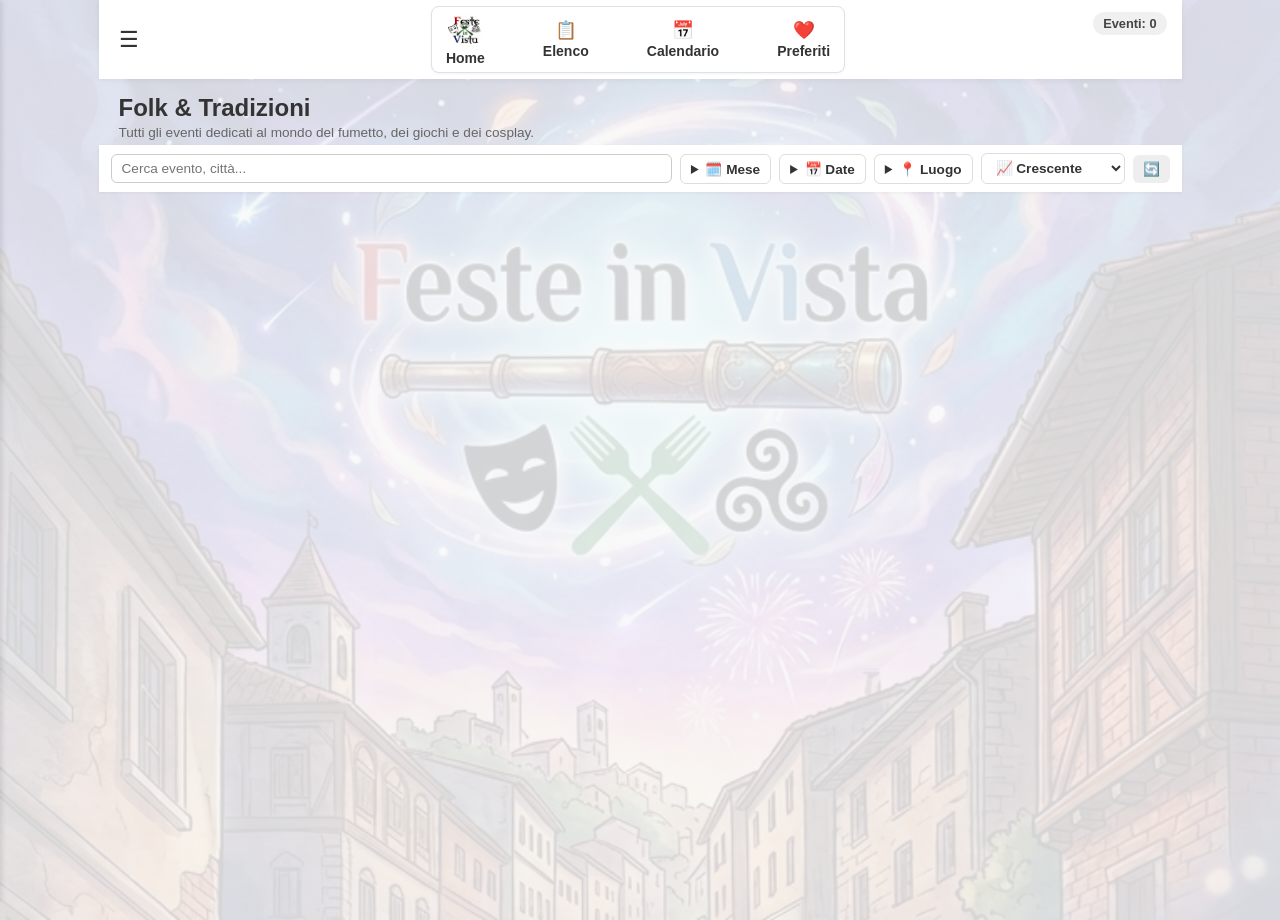
<file: eventi/folk.html>
<!DOCTYPE html>
<html lang="it">
<head>

        <!-- Google tag (gtag.js) -->
    <script async src="https://www.googletagmanager.com/gtag/js?id=G-SNXX208D7E"></script>
    <script>
    window.dataLayer = window.dataLayer || [];
    function gtag(){dataLayer.push(arguments);}
    gtag('js', new Date());
    gtag('config', 'G-SNXX208D7E');
    </script>

    <meta charset="UTF-8">
    <meta name="viewport" content="width=device-width, initial-scale=1.0">

    <title>FesteInVista - Folklore & Tradizioni</title>

    <meta name="description" content="Trova sagre, comicon, fiere a tema ed eventi in Italia su Feste in Vista. Esplora la mappa e scopri cosa fare nel weekend.">

    <!-- Open Graph (Anteprime Social & Chat) -->
    <meta property="og:title" content="Feste in Vista - Eventi Folk">
    <meta property="og:description" content="La mappa degli eventi, sagre e comicon in Italia.">
    <meta property="og:type" content="website">
    <meta property="og:image" content="./favicon.ico"> <!-- Oppure il percorso della tua immagine di anteprima -->


    <link rel="preconnect" href="https://fonts.googleapis.com">
    <link rel="preconnect" href="https://fonts.gstatic.com" crossorigin>
    <link href="https://fonts.googleapis.com/css2?family=Henny+Penny&display=swap" rel="stylesheet">

        <link rel="manifest" href="../manifest.json">
        <meta name="theme-color" content="#4A148C">

    <!-- Base (comune) - Percorsi risalendo di una cartella -->

    <link rel="stylesheet" href="../css/style.css">
    <link rel="stylesheet" href="../css/style-menu.css">
    <link rel="stylesheet" href="../css/style-pc.css">

    <!-- Mobile -->
    <link rel="stylesheet" href="../css/mobile/style-mobile.css">
    <link rel="stylesheet" href="../css/mobile/style-mobile-index.css">
    <link rel="stylesheet" href="../css/mobile/style-mobile-menu.css">
    <link rel="stylesheet" href="../css/mobile/style-mobyle-splashscreen.css">

    <link rel="icon" type="image/x-icon" href="./favicon.ico">

    <!-- Foglio di stile specifico per la sezione eventi/categorie -->
    <link rel="stylesheet" href="style-eventi.css">


    <input type="hidden" id="filter-tipo" value="folk">
</head>
<body>
<div id="app" class="main-app-container">

    <!-- HEADER FISSO -->
    <header class="app-header" style="position: relative;">
        <button id="menu-toggle-btn" class="icon-btn" aria-label="Menu">
            <span>☰</span>
        </button>

        <nav class="bottom-nav inline-nav-links">
            <a href="../index.html" class="nav-item">
                <img src="../images/logo FV.png" alt="Logo" class="home-logo" style="height: 20px;">
                <span>Home</span>
            </a>
            <a href="../elenco.html" class="nav-item">
                <span class="nav-icon">📋</span>
                <span class="nav-label">Elenco</span>
            </a>
            <a href="../calendario.html" class="nav-item">
                <span class="nav-icon">📅</span>
                <span class="nav-label">Calendario</span>
            </a>
            <a href="../preferiti.html" class="nav-item">
                <span class="nav-icon">❤️</span>
                <span class="nav-label">Preferiti</span>
            </a>
        </nav>

        <div class="header-right-space"></div>

        <div id="event-counter-badge" style="position: absolute; right: 15px; top: 12px; background: rgba(0, 0, 0, 0.06); padding: 4px 10px; border-radius: 12px; font-size: 0.8rem; font-weight: bold; color: #444; display: inline-block;">
            Eventi: <span id="counter-value">0</span>
        </div>
    </header>

    <!-- INTESTAZIONE CATEGORIA -->
    <section class="category-header-section" style="padding: 15px 20px 5px 20px; display: flex; align-items: center; gap: 15px;">
        <img src="../images/folk.webp" alt="Icona Folk" style="width: 45px; height: 45px; object-fit: contain;">
        <div>
            <h1 style="margin: 0; font-size: 1.5rem; color: #333;">Folk & Tradizioni</h1>
            <p style="margin: 3px 0 0 0; color: #666; font-size: 0.85rem;">Tutti gli eventi dedicati al mondo del fumetto, dei giochi e dei cosplay.</p>
        </div>
    </section>

    <!-- BARRA DI RICERCA E FILTRI (IDENTICA A ELENCO) -->
    <section class="search-section" style="padding: 8px 12px;">
        <div style="display: flex; gap: 8px; align-items: center; width: 100%; flex-wrap: nowrap;">

            <!-- 1. Barra di ricerca testuale -->
            <input type="text" id="search-input" placeholder="Cerca evento, città..." style="flex: 1; min-width: 100px; padding: 6px 10px; border-radius: 6px; border: 1px solid #ccc; font-size: 0.85rem;">

            <!-- 2. Mese (Dropdown) -->
            <details style="position: relative; background: #fff; border: 1px solid #ddd; border-radius: 6px; padding: 6px 10px; cursor: pointer; font-size: 0.85rem; white-space: nowrap;">
                <summary style="font-weight: bold; color: #333; outline: none;">🗓️ Mese</summary>
                <div style="display: flex; flex-direction: column; gap: 8px; margin-top: 8px; padding-top: 6px; border-top: 1px solid #eee; background: #fff; position: absolute; left: 0; top: 100%; z-index: 100; min-width: 160px; box-shadow: 0 4px 10px rgba(0,0,0,0.1); padding: 12px; border-radius: 6px;">
                    <select id="filter-mese" style="width: 100%; padding: 6px; border: 1px solid #ccc; border-radius: 4px; font-size: 0.85rem; cursor: pointer;"></select>
                </div>
            </details>

            <!-- 3. Periodo / Date con Calendario Interattivo -->
            <details id="dropdown-date" style="position: relative; background: #fff; border: 1px solid #ddd; border-radius: 6px; padding: 6px 10px; cursor: pointer; font-size: 0.85rem; white-space: nowrap;">
                <summary style="font-weight: bold; color: #333; outline: none;" id="date-summary-text">📅 Date</summary>
                <div style="display: flex; flex-direction: column; gap: 8px; margin-top: 8px; padding-top: 6px; border-top: 1px solid #eee; background: #fff; position: absolute; left: 0; top: 100%; z-index: 100; width: 320px; box-shadow: 0 4px 15px rgba(0,0,0,0.15); padding: 12px; border-radius: 8px; cursor: default;">

                    <div style="display: flex; justify-content: space-between; align-items: center; font-weight: bold; color: #2c3e50; margin-bottom: 5px;">
                        <button type="button" id="prev-month" style="background: none; border: none; cursor: pointer; font-size: 1rem; font-weight: bold; padding: 4px 8px;">❮</button>
                        <span id="calendar-month-title">Agosto 2026</span>
                        <button type="button" id="next-month" style="background: none; border: none; cursor: pointer; font-size: 1rem; font-weight: bold; padding: 4px 8px;">❯</button>
                    </div>

                    <div style="display: grid; grid-template-columns: repeat(7, 1fr); text-align: center; font-size: 0.75rem; font-weight: bold; color: #888; margin-bottom: 4px;">
                        <span>Lu</span><span>Ma</span><span>Me</span><span>Gi</span><span>Ve</span><span>Sa</span><span>Do</span>
                    </div>

                    <div id="calendar-days-grid" style="display: grid; grid-template-columns: repeat(7, 1fr); gap: 2px; text-align: center; font-size: 0.85rem;"></div>

                    <button type="button" id="clear-dates-btn" style="background: #f1f2f6; border: none; padding: 6px; border-radius: 4px; font-size: 0.8rem; cursor: pointer; margin-top: 5px; font-weight: bold; color: #555;">Resetta Date</button>
                </div>

                <input type="date" id="filter-da" style="display: none;">
                <input type="date" id="filter-a" style="display: none;">
            </details>

            <!-- 4. Luogo (Dropdown) -->
            <details style="position: relative; background: #fff; border: 1px solid #ddd; border-radius: 6px; padding: 6px 10px; cursor: pointer; font-size: 0.85rem; white-space: nowrap;">
                <summary style="font-weight: bold; color: #333; outline: none;">📍 Luogo</summary>
                <div style="display: flex; flex-direction: column; gap: 8px; margin-top: 8px; padding-top: 6px; border-top: 1px solid #eee; background: #fff; position: absolute; left: 0; top: 100%; z-index: 100; min-width: 200px; box-shadow: 0 4px 10px rgba(0,0,0,0.1); padding: 12px; border-radius: 6px;">
                    <input type="text" id="filter-citta" placeholder="Città..." style="padding: 6px; border: 1px solid #ccc; border-radius: 4px; font-size: 0.85rem;">
                    <input type="text" id="filter-provincia" placeholder="Provincia (es. SI)..." style="padding: 6px; border: 1px solid #ccc; border-radius: 4px; font-size: 0.85rem;">
                    <input type="text" id="filter-regione" placeholder="Regione..." style="padding: 6px; border: 1px solid #ccc; border-radius: 4px; font-size: 0.85rem;">
                </div>
            </details>

            <!-- 5. Ordinamento -->
            <select id="sort-order-select" style="padding: 6px 10px; border-radius: 6px; border: 1px solid #ddd; background: #fff; font-size: 0.85rem; font-weight: bold; color: #333; cursor: pointer; white-space: nowrap;">
                <option value="asc">📈 Crescente</option>
                <option value="desc">📉 Decrescente</option>
            </select>

            <!-- 6. Pulsante Resetta -->
            <button id="reset-filters-btn" class="btn-secondary" style="background: #eee; color: #333; border: none; padding: 6px 10px; border-radius: 6px; font-weight: bold; cursor: pointer; font-size: 0.85rem; white-space: nowrap;" title="Resetta Filtri">🔄</button>

        </div>
    </section>

    <!-- MENU LATERALE (DRAWER) -->
    <nav id="side-drawer" class="drawer">
        <div class="drawer-header">
            <h3>Menu</h3>
            <button id="drawer-close-btn">&times;</button>
        </div>

        <ul class="drawer-links">
            <li><a href="funny & events.html">Wild Festivals</a></li>
            <li><a href="comics.html">Comics & Cosplay</a></li>
            <li><a href="food.html">Food & Good</a></li>
            <li><a href="folk.html">Folk & Tradizioni</a></li>
            <hr style="border:0; border-top:1px solid #eee; margin:15px 0;">
            <li><a href="../contatti.html" style="font-weight: bold !important; color: #ff6b6b !important; text-decoration: underline !important;">Segnala un Evento & Contatti</a></li>
            <li><a href="../faq.html">FAQ</a></li>
            <li><a href="../privacy.html">Privacy & Note Legali</a></li>
        </ul>
    </nav>
    <div id="drawer-backdrop" class="backdrop"></div>

    <!-- Contenuto della Categoria: Elenco Interattivo -->
    <main class="home-content" style="padding: 20px;">
        <section class="category-events-section">
            <div id="categoria-eventi-container" class="events-list">
                <!-- Inseriti via JS -->
            </div>
        </section>
    </main>

</div>

<!-- Script principali con percorsi corretti -->
<script type="module" src="../js/app.js"></script>
<script type="module" src="./category.js"></script>

</body>
</html>
</file>
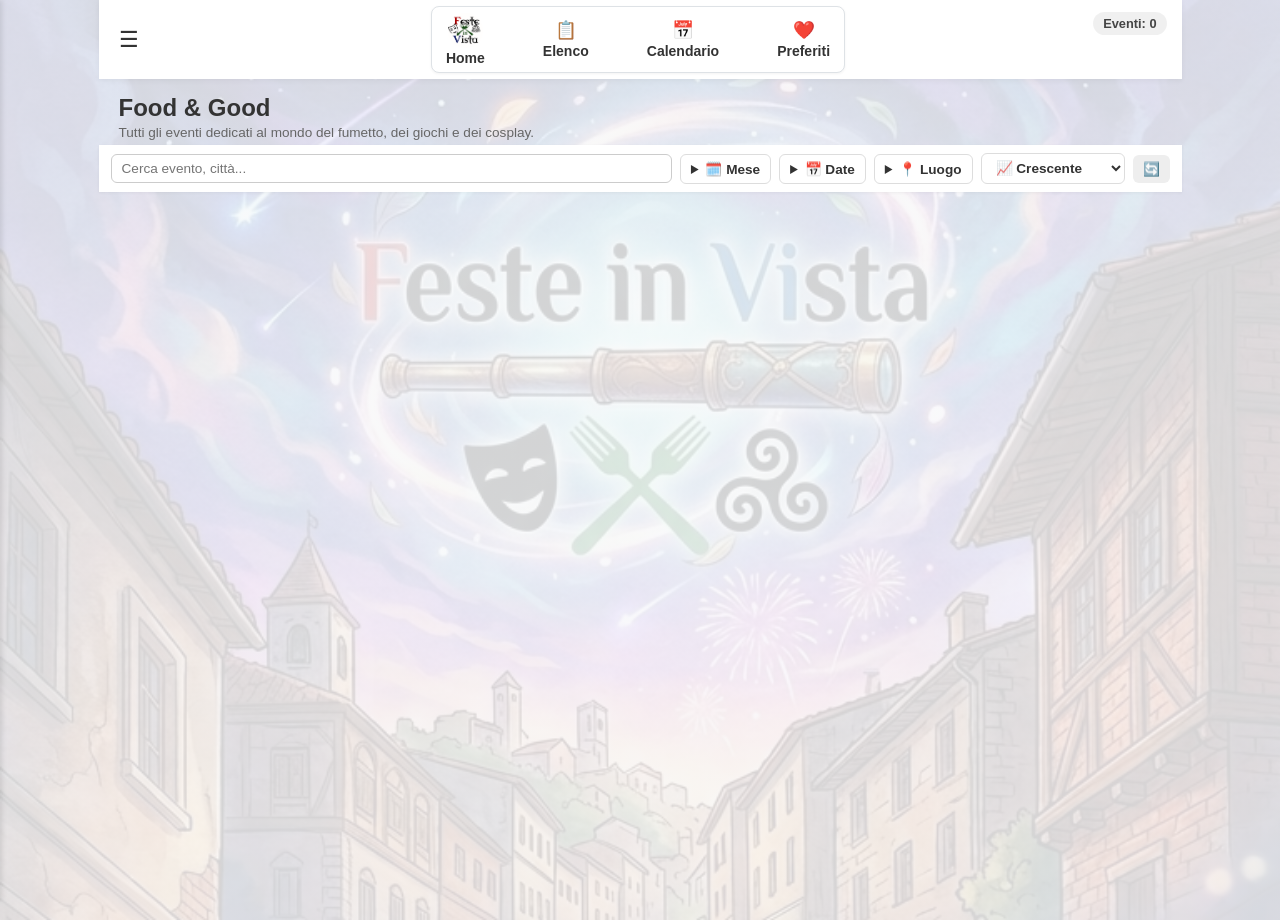
<file: eventi/food.html>
<!DOCTYPE html>
<html lang="it">
<head>

        <!-- Google tag (gtag.js) -->
    <script async src="https://www.googletagmanager.com/gtag/js?id=G-SNXX208D7E"></script>
    <script>
    window.dataLayer = window.dataLayer || [];
    function gtag(){dataLayer.push(arguments);}
    gtag('js', new Date());
    gtag('config', 'G-SNXX208D7E');
    </script>

    <meta charset="UTF-8">
    <meta name="viewport" content="width=device-width, initial-scale=1.0">

    <title>FesteInVista - Food & Good</title>

    <meta name="description" content="Trova sagre, comicon, fiere a tema ed eventi in Italia su Feste in Vista. Esplora la mappa e scopri cosa fare nel weekend.">

    <!-- Open Graph (Anteprime Social & Chat) -->
    <meta property="og:title" content="Feste in Vista - Eventi Food">
    <meta property="og:description" content="La mappa degli eventi, sagre e comicon in Italia.">
    <meta property="og:type" content="website">
    <meta property="og:image" content="./favicon.ico"> <!-- Oppure il percorso della tua immagine di anteprima -->


    <link rel="preconnect" href="https://fonts.googleapis.com">
    <link rel="preconnect" href="https://fonts.gstatic.com" crossorigin>
    <link href="https://fonts.googleapis.com/css2?family=Henny+Penny&display=swap" rel="stylesheet">

        <link rel="manifest" href="../manifest.json">
        <meta name="theme-color" content="#4A148C">

    <!-- Base (comune) - Percorsi risalendo di una cartella -->

    <link rel="stylesheet" href="../css/style.css">
    <link rel="stylesheet" href="../css/style-menu.css">
    <link rel="stylesheet" href="../css/style-pc.css">

    <!-- Mobile -->
    <link rel="stylesheet" href="../css/mobile/style-mobile.css">
    <link rel="stylesheet" href="../css/mobile/style-mobile-index.css">
    <link rel="stylesheet" href="../css/mobile/style-mobile-menu.css">
    <link rel="stylesheet" href="../css/mobile/style-mobyle-splashscreen.css">

    <link rel="icon" type="image/x-icon" href="./favicon.ico">

    <!-- Foglio di stile specifico per la sezione eventi/categorie -->
    <link rel="stylesheet" href="style-eventi.css">


    <input type="hidden" id="filter-tipo" value="food">
</head>
<body>
<div id="app" class="main-app-container">

    <!-- HEADER FISSO -->
    <header class="app-header" style="position: relative;">
        <button id="menu-toggle-btn" class="icon-btn" aria-label="Menu">
            <span>☰</span>
        </button>

        <nav class="bottom-nav inline-nav-links">
            <a href="../index.html" class="nav-item">
                <img src="../images/logo FV.png" alt="Logo" class="home-logo" style="height: 20px;">
                <span>Home</span>
            </a>
            <a href="../elenco.html" class="nav-item">
                <span class="nav-icon">📋</span>
                <span class="nav-label">Elenco</span>
            </a>
            <a href="../calendario.html" class="nav-item">
                <span class="nav-icon">📅</span>
                <span class="nav-label">Calendario</span>
            </a>
            <a href="../preferiti.html" class="nav-item">
                <span class="nav-icon">❤️</span>
                <span class="nav-label">Preferiti</span>
            </a>
        </nav>

        <div class="header-right-space"></div>

        <div id="event-counter-badge" style="position: absolute; right: 15px; top: 12px; background: rgba(0, 0, 0, 0.06); padding: 4px 10px; border-radius: 12px; font-size: 0.8rem; font-weight: bold; color: #444; display: inline-block;">
            Eventi: <span id="counter-value">0</span>
        </div>
    </header>

    <!-- INTESTAZIONE CATEGORIA -->
    <section class="category-header-section" style="padding: 15px 20px 5px 20px; display: flex; align-items: center; gap: 15px;">
        <img src="../images/food.webp" alt="Icona Food" style="width: 45px; height: 45px; object-fit: contain;">
        <div>
            <h1 style="margin: 0; font-size: 1.5rem; color: #333;">Food & Good</h1>
            <p style="margin: 3px 0 0 0; color: #666; font-size: 0.85rem;">Tutti gli eventi dedicati al mondo del fumetto, dei giochi e dei cosplay.</p>
        </div>
    </section>

    <!-- BARRA DI RICERCA E FILTRI (IDENTICA A ELENCO) -->
    <section class="search-section" style="padding: 8px 12px;">
        <div style="display: flex; gap: 8px; align-items: center; width: 100%; flex-wrap: nowrap;">

            <!-- 1. Barra di ricerca testuale -->
            <input type="text" id="search-input" placeholder="Cerca evento, città..." style="flex: 1; min-width: 100px; padding: 6px 10px; border-radius: 6px; border: 1px solid #ccc; font-size: 0.85rem;">

            <!-- 2. Mese (Dropdown) -->
            <details style="position: relative; background: #fff; border: 1px solid #ddd; border-radius: 6px; padding: 6px 10px; cursor: pointer; font-size: 0.85rem; white-space: nowrap;">
                <summary style="font-weight: bold; color: #333; outline: none;">🗓️ Mese</summary>
                <div style="display: flex; flex-direction: column; gap: 8px; margin-top: 8px; padding-top: 6px; border-top: 1px solid #eee; background: #fff; position: absolute; left: 0; top: 100%; z-index: 100; min-width: 160px; box-shadow: 0 4px 10px rgba(0,0,0,0.1); padding: 12px; border-radius: 6px;">
                    <select id="filter-mese" style="width: 100%; padding: 6px; border: 1px solid #ccc; border-radius: 4px; font-size: 0.85rem; cursor: pointer;"></select>
                </div>
            </details>

            <!-- 3. Periodo / Date con Calendario Interattivo -->
            <details id="dropdown-date" style="position: relative; background: #fff; border: 1px solid #ddd; border-radius: 6px; padding: 6px 10px; cursor: pointer; font-size: 0.85rem; white-space: nowrap;">
                <summary style="font-weight: bold; color: #333; outline: none;" id="date-summary-text">📅 Date</summary>
                <div style="display: flex; flex-direction: column; gap: 8px; margin-top: 8px; padding-top: 6px; border-top: 1px solid #eee; background: #fff; position: absolute; left: 0; top: 100%; z-index: 100; width: 320px; box-shadow: 0 4px 15px rgba(0,0,0,0.15); padding: 12px; border-radius: 8px; cursor: default;">

                    <div style="display: flex; justify-content: space-between; align-items: center; font-weight: bold; color: #2c3e50; margin-bottom: 5px;">
                        <button type="button" id="prev-month" style="background: none; border: none; cursor: pointer; font-size: 1rem; font-weight: bold; padding: 4px 8px;">❮</button>
                        <span id="calendar-month-title">Agosto 2026</span>
                        <button type="button" id="next-month" style="background: none; border: none; cursor: pointer; font-size: 1rem; font-weight: bold; padding: 4px 8px;">❯</button>
                    </div>

                    <div style="display: grid; grid-template-columns: repeat(7, 1fr); text-align: center; font-size: 0.75rem; font-weight: bold; color: #888; margin-bottom: 4px;">
                        <span>Lu</span><span>Ma</span><span>Me</span><span>Gi</span><span>Ve</span><span>Sa</span><span>Do</span>
                    </div>

                    <div id="calendar-days-grid" style="display: grid; grid-template-columns: repeat(7, 1fr); gap: 2px; text-align: center; font-size: 0.85rem;"></div>

                    <button type="button" id="clear-dates-btn" style="background: #f1f2f6; border: none; padding: 6px; border-radius: 4px; font-size: 0.8rem; cursor: pointer; margin-top: 5px; font-weight: bold; color: #555;">Resetta Date</button>
                </div>

                <input type="date" id="filter-da" style="display: none;">
                <input type="date" id="filter-a" style="display: none;">
            </details>

            <!-- 4. Luogo (Dropdown) -->
            <details style="position: relative; background: #fff; border: 1px solid #ddd; border-radius: 6px; padding: 6px 10px; cursor: pointer; font-size: 0.85rem; white-space: nowrap;">
                <summary style="font-weight: bold; color: #333; outline: none;">📍 Luogo</summary>
                <div style="display: flex; flex-direction: column; gap: 8px; margin-top: 8px; padding-top: 6px; border-top: 1px solid #eee; background: #fff; position: absolute; left: 0; top: 100%; z-index: 100; min-width: 200px; box-shadow: 0 4px 10px rgba(0,0,0,0.1); padding: 12px; border-radius: 6px;">
                    <input type="text" id="filter-citta" placeholder="Città..." style="padding: 6px; border: 1px solid #ccc; border-radius: 4px; font-size: 0.85rem;">
                    <input type="text" id="filter-provincia" placeholder="Provincia (es. SI)..." style="padding: 6px; border: 1px solid #ccc; border-radius: 4px; font-size: 0.85rem;">
                    <input type="text" id="filter-regione" placeholder="Regione..." style="padding: 6px; border: 1px solid #ccc; border-radius: 4px; font-size: 0.85rem;">
                </div>
            </details>

            <!-- 5. Ordinamento -->
            <select id="sort-order-select" style="padding: 6px 10px; border-radius: 6px; border: 1px solid #ddd; background: #fff; font-size: 0.85rem; font-weight: bold; color: #333; cursor: pointer; white-space: nowrap;">
                <option value="asc">📈 Crescente</option>
                <option value="desc">📉 Decrescente</option>
            </select>

            <!-- 6. Pulsante Resetta -->
            <button id="reset-filters-btn" class="btn-secondary" style="background: #eee; color: #333; border: none; padding: 6px 10px; border-radius: 6px; font-weight: bold; cursor: pointer; font-size: 0.85rem; white-space: nowrap;" title="Resetta Filtri">🔄</button>

        </div>
    </section>

    <!-- MENU LATERALE (DRAWER) -->
    <nav id="side-drawer" class="drawer">
        <div class="drawer-header">
            <h3>Menu</h3>
            <button id="drawer-close-btn">&times;</button>
        </div>

        <ul class="drawer-links">
            <li><a href="funny & events.html">Wild Festivals</a></li>
            <li><a href="comics.html">Comics & Cosplay</a></li>
            <li><a href="food.html">Food & Good</a></li>
            <li><a href="folk.html">Folk & Tradizioni</a></li>
            <hr style="border:0; border-top:1px solid #eee; margin:15px 0;">
            <li><a href="../contatti.html" style="font-weight: bold !important; color: #ff6b6b !important; text-decoration: underline !important;">Segnala un Evento & Contatti</a></li>
            <li><a href="../faq.html">FAQ</a></li>
            <li><a href="../privacy.html">Privacy & Note Legali</a></li>
        </ul>
    </nav>
    <div id="drawer-backdrop" class="backdrop"></div>

    <!-- Contenuto della Categoria: Elenco Interattivo -->
    <main class="home-content" style="padding: 20px;">
        <section class="category-events-section">
            <div id="categoria-eventi-container" class="events-list">
                <!-- Inseriti via JS -->
            </div>
        </section>
    </main>

</div>

<!-- Script principali con percorsi corretti -->
<script type="module" src="../js/app.js"></script>
<script type="module" src="./category.js"></script>

</body>
</html>
</file>
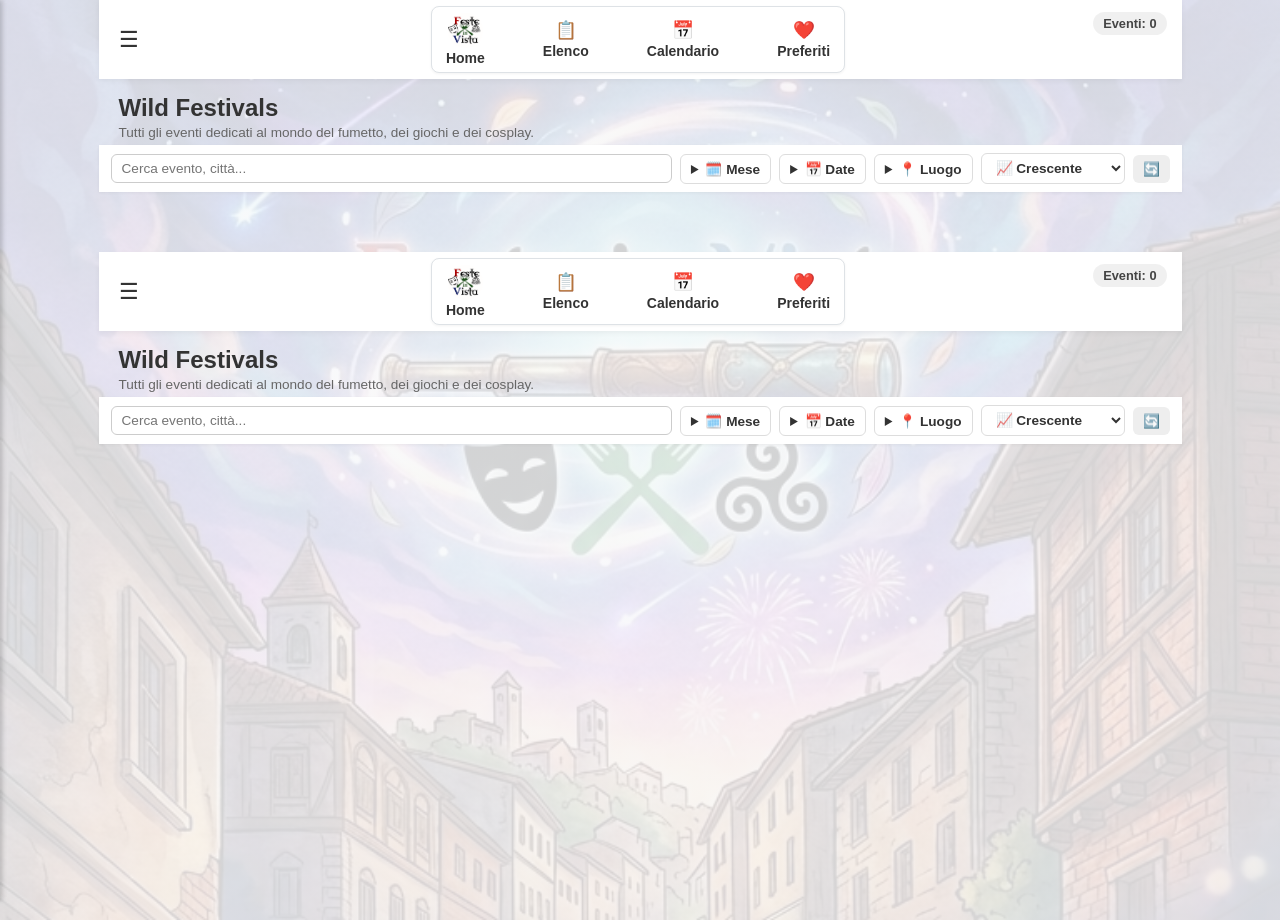
<file: eventi/funny & events.html>
<!DOCTYPE html>
<html lang="it">
<head>

        <!-- Google tag (gtag.js) -->
    <script async src="https://www.googletagmanager.com/gtag/js?id=G-SNXX208D7E"></script>
    <script>
            window.dataLayer = window.dataLayer || [];
            function gtag(){dataLayer.push(arguments);}
            gtag('js', new Date());
            gtag('config', 'G-SNXX208D7E');
    </script>

    <meta charset="UTF-8">
    <meta name="viewport" content="width=device-width, initial-scale=1.0">

    <title>FesteInVista - Wild Festivals</title>

    <meta name="description" content="Trova sagre, comicon, fiere a tema ed eventi in Italia su Feste in Vista. Esplora la mappa e scopri cosa fare nel weekend.">

    <!-- Open Graph (Anteprime Social & Chat) -->
    <meta property="og:title" content="Feste in Vista - Eventi Food">
    <meta property="og:description" content="La mappa degli eventi, sagre e comicon in Italia.">
    <meta property="og:type" content="website">
    <meta property="og:image" content="./favicon.ico"> <!-- Oppure il percorso della tua immagine di anteprima -->

    <link rel="preconnect" href="https://fonts.googleapis.com">
    <link rel="preconnect" href="https://fonts.gstatic.com" crossorigin>
    <link href="https://fonts.googleapis.com/css2?family=Henny+Penny&display=swap" rel="stylesheet">

        <link rel="manifest" href="../manifest.json">
        <meta name="theme-color" content="#4A148C">

    <!-- Base (comune) - Percorsi risalendo di una cartella -->

    <link rel="stylesheet" href="../css/style.css">
    <link rel="stylesheet" href="../css/style-menu.css">
    <link rel="stylesheet" href="../css/style-pc.css">

    <!-- Mobile -->
    <link rel="stylesheet" href="../css/mobile/style-mobile.css">
    <link rel="stylesheet" href="../css/mobile/style-mobile-index.css">
    <link rel="stylesheet" href="../css/mobile/style-mobile-menu.css">
    <link rel="stylesheet" href="../css/mobile/style-mobyle-splashscreen.css">

    <link rel="icon" type="image/x-icon" href="./favicon.ico">


    <!-- Foglio di stile specifico per la sezione eventi/categorie -->
    <link rel="stylesheet" href="style-eventi.css">


    <input type="hidden" id="filter-tipo" value="funny">
</head>
<body>

<div id="app" class="main-app-container">

    <!-- HEADER FISSO -->
    <header class="app-header" style="position: relative;">
        <button id="menu-toggle-btn" class="icon-btn" aria-label="Menu">
            <span>☰</span>
        </button>

        <nav class="bottom-nav inline-nav-links">
            <a href="../index.html" class="nav-item">
                <img src="../images/logo FV.png" alt="Logo" class="home-logo" style="height: 20px;">
                <span>Home</span>
            </a>
            <a href="../elenco.html" class="nav-item">
                <span class="nav-icon">📋</span>
                <span class="nav-label">Elenco</span>
            </a>
            <a href="../calendario.html" class="nav-item">
                <span class="nav-icon">📅</span>
                <span class="nav-label">Calendario</span>
            </a>
            <a href="../preferiti.html" class="nav-item">
                <span class="nav-icon">❤️</span>
                <span class="nav-label">Preferiti</span>
            </a>
        </nav>

        <div class="header-right-space"></div>

        <div id="event-counter-badge" style="position: absolute; right: 15px; top: 12px; background: rgba(0, 0, 0, 0.06); padding: 4px 10px; border-radius: 12px; font-size: 0.8rem; font-weight: bold; color: #444; display: inline-block;">
            Eventi: <span id="counter-value">0</span>
        </div>
    </header>

    <!-- INTESTAZIONE CATEGORIA -->
    <section class="category-header-section" style="padding: 15px 20px 5px 20px; display: flex; align-items: center; gap: 15px;">
        <img src="../images/funny.webp" alt="Icona funny" style="width: 45px; height: 45px; object-fit: contain;">
        <div>
            <h1 style="margin: 0; font-size: 1.5rem; color: #333;">Wild Festivals</h1>
            <p style="margin: 3px 0 0 0; color: #666; font-size: 0.85rem;">Tutti gli eventi dedicati al mondo del fumetto, dei giochi e dei cosplay.</p>
        </div>
    </section>

    <!-- BARRA DI RICERCA E FILTRI (IDENTICA A ELENCO) -->
    <section class="search-section" style="padding: 8px 12px;">
        <div style="display: flex; gap: 8px; align-items: center; width: 100%; flex-wrap: nowrap;">

            <!-- 1. Barra di ricerca testuale -->
            <input type="text" id="search-input" placeholder="Cerca evento, città..." style="flex: 1; min-width: 100px; padding: 6px 10px; border-radius: 6px; border: 1px solid #ccc; font-size: 0.85rem;">

            <!-- 2. Mese (Dropdown) -->
            <details style="position: relative; background: #fff; border: 1px solid #ddd; border-radius: 6px; padding: 6px 10px; cursor: pointer; font-size: 0.85rem; white-space: nowrap;">
                <summary style="font-weight: bold; color: #333; outline: none;">🗓️ Mese</summary>
                <div style="display: flex; flex-direction: column; gap: 8px; margin-top: 8px; padding-top: 6px; border-top: 1px solid #eee; background: #fff; position: absolute; left: 0; top: 100%; z-index: 100; min-width: 160px; box-shadow: 0 4px 10px rgba(0,0,0,0.1); padding: 12px; border-radius: 6px;">
                    <select id="filter-mese" style="width: 100%; padding: 6px; border: 1px solid #ccc; border-radius: 4px; font-size: 0.85rem; cursor: pointer;"></select>
                </div>
            </details>

            <!-- 3. Periodo / Date con Calendario Interattivo -->
            <details id="dropdown-date" style="position: relative; background: #fff; border: 1px solid #ddd; border-radius: 6px; padding: 6px 10px; cursor: pointer; font-size: 0.85rem; white-space: nowrap;">
                <summary style="font-weight: bold; color: #333; outline: none;" id="date-summary-text">📅 Date</summary>
                <div style="display: flex; flex-direction: column; gap: 8px; margin-top: 8px; padding-top: 6px; border-top: 1px solid #eee; background: #fff; position: absolute; left: 0; top: 100%; z-index: 100; width: 320px; box-shadow: 0 4px 15px rgba(0,0,0,0.15); padding: 12px; border-radius: 8px; cursor: default;">

                    <div style="display: flex; justify-content: space-between; align-items: center; font-weight: bold; color: #2c3e50; margin-bottom: 5px;">
                        <button type="button" id="prev-month" style="background: none; border: none; cursor: pointer; font-size: 1rem; font-weight: bold; padding: 4px 8px;">❮</button>
                        <span id="calendar-month-title">Agosto 2026</span>
                        <button type="button" id="next-month" style="background: none; border: none; cursor: pointer; font-size: 1rem; font-weight: bold; padding: 4px 8px;">❯</button>
                    </div>

                    <div style="display: grid; grid-template-columns: repeat(7, 1fr); text-align: center; font-size: 0.75rem; font-weight: bold; color: #888; margin-bottom: 4px;">
                        <span>Lu</span><span>Ma</span><span>Me</span><span>Gi</span><span>Ve</span><span>Sa</span><span>Do</span>
                    </div>

                    <div id="calendar-days-grid" style="display: grid; grid-template-columns: repeat(7, 1fr); gap: 2px; text-align: center; font-size: 0.85rem;"></div>

                    <button type="button" id="clear-dates-btn" style="background: #f1f2f6; border: none; padding: 6px; border-radius: 4px; font-size: 0.8rem; cursor: pointer; margin-top: 5px; font-weight: bold; color: #555;">Resetta Date</button>
                </div>

                <input type="date" id="filter-da" style="display: none;">
                <input type="date" id="filter-a" style="display: none;">
            </details>

            <!-- 4. Luogo (Dropdown) -->
            <details style="position: relative; background: #fff; border: 1px solid #ddd; border-radius: 6px; padding: 6px 10px; cursor: pointer; font-size: 0.85rem; white-space: nowrap;">
                <summary style="font-weight: bold; color: #333; outline: none;">📍 Luogo</summary>
                <div style="display: flex; flex-direction: column; gap: 8px; margin-top: 8px; padding-top: 6px; border-top: 1px solid #eee; background: #fff; position: absolute; left: 0; top: 100%; z-index: 100; min-width: 200px; box-shadow: 0 4px 10px rgba(0,0,0,0.1); padding: 12px; border-radius: 6px;">
                    <input type="text" id="filter-citta" placeholder="Città..." style="padding: 6px; border: 1px solid #ccc; border-radius: 4px; font-size: 0.85rem;">
                    <input type="text" id="filter-provincia" placeholder="Provincia (es. SI)..." style="padding: 6px; border: 1px solid #ccc; border-radius: 4px; font-size: 0.85rem;">
                    <input type="text" id="filter-regione" placeholder="Regione..." style="padding: 6px; border: 1px solid #ccc; border-radius: 4px; font-size: 0.85rem;">
                </div>
            </details>

            <!-- 5. Ordinamento -->
            <select id="sort-order-select" style="padding: 6px 10px; border-radius: 6px; border: 1px solid #ddd; background: #fff; font-size: 0.85rem; font-weight: bold; color: #333; cursor: pointer; white-space: nowrap;">
                <option value="asc">📈 Crescente</option>
                <option value="desc">📉 Decrescente</option>
            </select>

            <!-- 6. Pulsante Resetta -->
            <button id="reset-filters-btn" class="btn-secondary" style="background: #eee; color: #333; border: none; padding: 6px 10px; border-radius: 6px; font-weight: bold; cursor: pointer; font-size: 0.85rem; white-space: nowrap;" title="Resetta Filtri">🔄</button>

        </div>
    </section>

    <!-- MENU LATERALE (DRAWER) -->
    <nav id="side-drawer" class="drawer">
        <div class="drawer-header">
            <h3>Menu</h3>
            <button id="drawer-close-btn">&times;</button>
        </div>
        <ul class="drawer-links">
            <li><a href="funny & events.html">Wild Festivals</a></li>
            <li><a href="comics.html">Comics & Cosplay</a></li>
            <li><a href="food.html">Food & Good</a></li>
            <li><a href="folk.html">Folk & Tradizioni</a></li>
            <hr style="border:0; border-top:1px solid #eee; margin:15px 0;">
            <li><a href="../contatti.html" style="font-weight: bold !important; color: #ff6b6b !important; text-decoration: underline !important;">Segnala un Evento & Contatti</a></li>
            <li><a href="../faq.html">FAQ</a></li>
            <li><a href="../privacy.html">Privacy & Note Legali</a></li>
        </ul>
    </nav>
    <div id="drawer-backdrop" class="backdrop"></div>

    <!-- Contenuto della Categoria: Elenco Interattivo -->
    <main class="home-content" style="padding: 20px;">
        <section class="category-events-section">
            <div id="categoria-eventi-container" class="events-list">
                <!-- Inseriti via JS -->
            </div>
        </section>
    </main>

</div>

<!-- Script principali con percorsi corretti -->
<script type="module" src="../js/app.js"></script>
<script type="module" src="./category.js"></script>
</body>
</html>

<!DOCTYPE html>
<html lang="it">
<head>

        <!-- Google tag (gtag.js) -->
    <script async src="https://www.googletagmanager.com/gtag/js?id=G-SNXX208D7E"></script>
    <script>
            window.dataLayer = window.dataLayer || [];
            function gtag(){dataLayer.push(arguments);}
            gtag('js', new Date());
            gtag('config', 'G-SNXX208D7E');
    </script>

    <meta charset="UTF-8">
    <meta name="viewport" content="width=device-width, initial-scale=1.0">

    <title>FesteInVista - Wild Festivals</title>

    <meta name="description" content="Trova sagre, comicon, fiere a tema ed eventi in Italia su Feste in Vista. Esplora la mappa e scopri cosa fare nel weekend.">

    <!-- Open Graph (Anteprime Social & Chat) -->
    <meta property="og:title" content="Feste in Vista - Eventi Food">
    <meta property="og:description" content="La mappa degli eventi, sagre e comicon in Italia.">
    <meta property="og:type" content="website">
    <meta property="og:image" content="./favicon.ico"> <!-- Oppure il percorso della tua immagine di anteprima -->

    <link rel="preconnect" href="https://fonts.googleapis.com">
    <link rel="preconnect" href="https://fonts.gstatic.com" crossorigin>
    <link href="https://fonts.googleapis.com/css2?family=Henny+Penny&display=swap" rel="stylesheet">

        <link rel="manifest" href="../manifest.json">
        <meta name="theme-color" content="#4A148C">

    <!-- Base (comune) - Percorsi risalendo di una cartella -->

    <link rel="stylesheet" href="../css/style.css">
    <link rel="stylesheet" href="../css/style-menu.css">
    <link rel="stylesheet" href="../css/style-pc.css">

    <!-- Mobile -->
    <link rel="stylesheet" href="../css/mobile/style-mobile.css">
    <link rel="stylesheet" href="../css/mobile/style-mobile-index.css">
    <link rel="stylesheet" href="../css/mobile/style-mobile-menu.css">
    <link rel="stylesheet" href="../css/mobile/style-mobyle-splashscreen.css">

    <link rel="icon" type="image/x-icon" href="./favicon.ico">


    <!-- Foglio di stile specifico per la sezione eventi/categorie -->
    <link rel="stylesheet" href="style-eventi.css">


    <input type="hidden" id="filter-tipo" value="funny">
</head>
<body>

<div id="app" class="main-app-container">

    <!-- HEADER FISSO -->
    <header class="app-header" style="position: relative;">
        <button id="menu-toggle-btn" class="icon-btn" aria-label="Menu">
            <span>☰</span>
        </button>

        <nav class="bottom-nav inline-nav-links">
            <a href="../index.html" class="nav-item">
                <img src="../images/logo FV.png" alt="Logo" class="home-logo" style="height: 20px;">
                <span>Home</span>
            </a>
            <a href="../elenco.html" class="nav-item">
                <span class="nav-icon">📋</span>
                <span class="nav-label">Elenco</span>
            </a>
            <a href="../calendario.html" class="nav-item">
                <span class="nav-icon">📅</span>
                <span class="nav-label">Calendario</span>
            </a>
            <a href="../preferiti.html" class="nav-item">
                <span class="nav-icon">❤️</span>
                <span class="nav-label">Preferiti</span>
            </a>
        </nav>

        <div class="header-right-space"></div>

        <div id="event-counter-badge" style="position: absolute; right: 15px; top: 12px; background: rgba(0, 0, 0, 0.06); padding: 4px 10px; border-radius: 12px; font-size: 0.8rem; font-weight: bold; color: #444; display: inline-block;">
            Eventi: <span id="counter-value">0</span>
        </div>
    </header>

    <!-- INTESTAZIONE CATEGORIA -->
    <section class="category-header-section" style="padding: 15px 20px 5px 20px; display: flex; align-items: center; gap: 15px;">
        <img src="../images/funny.webp" alt="Icona funny" style="width: 45px; height: 45px; object-fit: contain;">
        <div>
            <h1 style="margin: 0; font-size: 1.5rem; color: #333;">Wild Festivals</h1>
            <p style="margin: 3px 0 0 0; color: #666; font-size: 0.85rem;">Tutti gli eventi dedicati al mondo del fumetto, dei giochi e dei cosplay.</p>
        </div>
    </section>

    <!-- BARRA DI RICERCA E FILTRI (IDENTICA A ELENCO) -->
    <section class="search-section" style="padding: 8px 12px;">
        <div style="display: flex; gap: 8px; align-items: center; width: 100%; flex-wrap: nowrap;">

            <!-- 1. Barra di ricerca testuale -->
            <input type="text" id="search-input" placeholder="Cerca evento, città..." style="flex: 1; min-width: 100px; padding: 6px 10px; border-radius: 6px; border: 1px solid #ccc; font-size: 0.85rem;">

            <!-- 2. Mese (Dropdown) -->
            <details style="position: relative; background: #fff; border: 1px solid #ddd; border-radius: 6px; padding: 6px 10px; cursor: pointer; font-size: 0.85rem; white-space: nowrap;">
                <summary style="font-weight: bold; color: #333; outline: none;">🗓️ Mese</summary>
                <div style="display: flex; flex-direction: column; gap: 8px; margin-top: 8px; padding-top: 6px; border-top: 1px solid #eee; background: #fff; position: absolute; left: 0; top: 100%; z-index: 100; min-width: 160px; box-shadow: 0 4px 10px rgba(0,0,0,0.1); padding: 12px; border-radius: 6px;">
                    <select id="filter-mese" style="width: 100%; padding: 6px; border: 1px solid #ccc; border-radius: 4px; font-size: 0.85rem; cursor: pointer;"></select>
                </div>
            </details>

            <!-- 3. Periodo / Date con Calendario Interattivo -->
            <details id="dropdown-date" style="position: relative; background: #fff; border: 1px solid #ddd; border-radius: 6px; padding: 6px 10px; cursor: pointer; font-size: 0.85rem; white-space: nowrap;">
                <summary style="font-weight: bold; color: #333; outline: none;" id="date-summary-text">📅 Date</summary>
                <div style="display: flex; flex-direction: column; gap: 8px; margin-top: 8px; padding-top: 6px; border-top: 1px solid #eee; background: #fff; position: absolute; left: 0; top: 100%; z-index: 100; width: 320px; box-shadow: 0 4px 15px rgba(0,0,0,0.15); padding: 12px; border-radius: 8px; cursor: default;">

                    <div style="display: flex; justify-content: space-between; align-items: center; font-weight: bold; color: #2c3e50; margin-bottom: 5px;">
                        <button type="button" id="prev-month" style="background: none; border: none; cursor: pointer; font-size: 1rem; font-weight: bold; padding: 4px 8px;">❮</button>
                        <span id="calendar-month-title">Agosto 2026</span>
                        <button type="button" id="next-month" style="background: none; border: none; cursor: pointer; font-size: 1rem; font-weight: bold; padding: 4px 8px;">❯</button>
                    </div>

                    <div style="display: grid; grid-template-columns: repeat(7, 1fr); text-align: center; font-size: 0.75rem; font-weight: bold; color: #888; margin-bottom: 4px;">
                        <span>Lu</span><span>Ma</span><span>Me</span><span>Gi</span><span>Ve</span><span>Sa</span><span>Do</span>
                    </div>

                    <div id="calendar-days-grid" style="display: grid; grid-template-columns: repeat(7, 1fr); gap: 2px; text-align: center; font-size: 0.85rem;"></div>

                    <button type="button" id="clear-dates-btn" style="background: #f1f2f6; border: none; padding: 6px; border-radius: 4px; font-size: 0.8rem; cursor: pointer; margin-top: 5px; font-weight: bold; color: #555;">Resetta Date</button>
                </div>

                <input type="date" id="filter-da" style="display: none;">
                <input type="date" id="filter-a" style="display: none;">
            </details>

            <!-- 4. Luogo (Dropdown) -->
            <details style="position: relative; background: #fff; border: 1px solid #ddd; border-radius: 6px; padding: 6px 10px; cursor: pointer; font-size: 0.85rem; white-space: nowrap;">
                <summary style="font-weight: bold; color: #333; outline: none;">📍 Luogo</summary>
                <div style="display: flex; flex-direction: column; gap: 8px; margin-top: 8px; padding-top: 6px; border-top: 1px solid #eee; background: #fff; position: absolute; left: 0; top: 100%; z-index: 100; min-width: 200px; box-shadow: 0 4px 10px rgba(0,0,0,0.1); padding: 12px; border-radius: 6px;">
                    <input type="text" id="filter-citta" placeholder="Città..." style="padding: 6px; border: 1px solid #ccc; border-radius: 4px; font-size: 0.85rem;">
                    <input type="text" id="filter-provincia" placeholder="Provincia (es. SI)..." style="padding: 6px; border: 1px solid #ccc; border-radius: 4px; font-size: 0.85rem;">
                    <input type="text" id="filter-regione" placeholder="Regione..." style="padding: 6px; border: 1px solid #ccc; border-radius: 4px; font-size: 0.85rem;">
                </div>
            </details>

            <!-- 5. Ordinamento -->
            <select id="sort-order-select" style="padding: 6px 10px; border-radius: 6px; border: 1px solid #ddd; background: #fff; font-size: 0.85rem; font-weight: bold; color: #333; cursor: pointer; white-space: nowrap;">
                <option value="asc">📈 Crescente</option>
                <option value="desc">📉 Decrescente</option>
            </select>

            <!-- 6. Pulsante Resetta -->
            <button id="reset-filters-btn" class="btn-secondary" style="background: #eee; color: #333; border: none; padding: 6px 10px; border-radius: 6px; font-weight: bold; cursor: pointer; font-size: 0.85rem; white-space: nowrap;" title="Resetta Filtri">🔄</button>

        </div>
    </section>

    <!-- MENU LATERALE (DRAWER) -->
    <nav id="side-drawer" class="drawer">
        <div class="drawer-header">
            <h3>Menu</h3>
            <button id="drawer-close-btn">&times;</button>
        </div>
        <ul class="drawer-links">
            <li><a href="funny & events.html">Wild Festivals</a></li>
            <li><a href="comics.html">Comics & Cosplay</a></li>
            <li><a href="food.html">Food & Good</a></li>
            <li><a href="folk.html">Folk & Tradizioni</a></li>
            <hr style="border:0; border-top:1px solid #eee; margin:15px 0;">
            <li><a href="../contatti.html" style="font-weight: bold !important; color: #ff6b6b !important; text-decoration: underline !important;">Segnala un Evento & Contatti</a></li>
            <li><a href="../faq.html">FAQ</a></li>
            <li><a href="../privacy.html">Privacy & Note Legali</a></li>
        </ul>
    </nav>
    <div id="drawer-backdrop" class="backdrop"></div>

    <!-- Contenuto della Categoria: Elenco Interattivo -->
    <main class="home-content" style="padding: 20px;">
        <section class="category-events-section">
            <div id="categoria-eventi-container" class="events-list">
                <!-- Inseriti via JS -->
            </div>
        </section>
    </main>

</div>

<!-- Script principali con percorsi corretti -->
<script type="module" src="../js/app.js"></script>
<script type="module" src="./category.js"></script>
</body>
</html>
</file>
<file: css/style.css>
:root {
    --primary-color: #4A148C; /* Viola FesteInVista */
    --accent-color: #0d6efd;  /* Blu */
    --success-color: #198754; /* Verde */
    --bg-color: #f8f9fa;
    --card-bg: #ffffff;
    --text-color: #333333;
}

body {
    background-color: var(--bg-color);
    font-family: sans-serif;
    margin: 0;
    padding-left: 70px;
    padding-right: 70px;
    min-height: 100vh;
    max-width: 1500px;
    color: var(--text-color);
    margin-left: auto;
    margin-right: auto;

    /* Sfondo dell'app */
    background-image:
        linear-gradient(rgba(248, 249, 250, 0.85), rgba(248, 249, 250, 0.85)),
        url('../images/sfondo-FesteInVista.webp');
    background-size: 100%;
    background-position: top center;
    background-repeat: no-repeat;
}

/* --- Barra di Ricerca e Filtri (Sezione dedicata) --- */
.search-section {
    padding: 15px 20px;
    background-color: var(--card-bg);
    box-shadow: 0 1px 3px rgba(0,0,0,0.05);
    margin-bottom: 20px;
}

.search-bar-wrapper {
    display: flex;
    gap: 10px;
}

#search-input {
    flex: 1;
    padding: 10px 15px;
    border: 1px solid #ced4da;
    border-radius: 6px;
    font-size: 1rem;
}

.btn-filter {
    background-color: var(--primary-color);
    color: white;
    border: none;
    padding: 0 15px;
    border-radius: 6px;
    cursor: pointer;
    font-weight: 600;
}

/* Pannello Filtri Avanzati */
.filters-panel {
    margin-top: 15px;
    padding: 15px;
    background: #f1f3f5;
    border-radius: 8px;
    display: flex;
    flex-direction: column;
    gap: 12px;
}

.filters-panel.hidden {
    display: none !important;
}

.filter-group {
    display: flex;
    flex-direction: column;
    gap: 5px;
}

.filter-group label {
    font-size: 0.85rem;
    font-weight: bold;
    color: #495057;
}

.filter-group select,
.filter-group input {
    padding: 8px;
    border: 1px solid #ced4da;
    border-radius: 4px;
}

.range-group {
    display: flex;
    gap: 10px;
}

.range-group input {
    flex: 1;
}

.btn-primary {
    background-color: var(--success-color);
    color: white;
    border: none;
    padding: 10px;
    border-radius: 6px;
    font-weight: bold;
    cursor: pointer;
    text-align: center;
}

/* --- Contenuto Home e Titoli --- */
.home-content {
    position: relative;
    max-width: 100%;
    margin: 0 auto;
}

.home-content h2,
.upcoming-events-section h3 {
    font-size: 1.25rem;
    color: var(--primary-color);
    margin-bottom: 15px;
    padding-left: 5px;
    margin-left: 5px;
    margin-right: 5px;
    text-align: left;
}

/* --- Card Evento in stile Orizzontale --- */
.card-evento {
    background: var(--card-bg);
    border-left: 5px solid var(--accent-color);
    padding: 15px;
    margin-bottom: 15px;
    border-radius: 8px;
    box-shadow: 0 2px 4px rgba(0,0,0,0.1);
    overflow: hidden;
    position: relative;
}

.card-approvata {
    border-left: 5px solid var(--success-color);
}

.card-content-wrapper {
    display: flex;
    gap: 15px;
    align-items: center;
}

.card-img-container {
    position: relative;
    width: 50px;
    min-width: 50px;
    height: 90px;
    background-color: #f8f9fa;
    border-radius: 6px;
    overflow: hidden;
    display: flex;
    align-items: center;
    justify-content: center;
    border: 1px solid #e9ecef;
}

.card-img {
    width: 100%;
    height: 100%;
    object-fit: contain;
    display: block;
    padding: 2px;
}

.card-info-container {
    flex: 1;
    display: flex;
    flex-direction: column;
    gap: 5px;
}

.card-title {
    margin: 0;
    font-size: 1.05rem;
    font-weight: bold;
    color: var(--text-color);
}

/*.text-muted {
    margin: 0;
    font-size: 1rem;
    text-decoration-line: underline;
    color: #000000;
}*/
.card-date {
    margin: 0;
    font-size: 0.95rem; /* Leggermente più grande rispetto a prima (0.85rem) */
    font-weight: 500;
    color: #495057;     /* Grigio scuro leggibile, senza sottolineatura */
    text-decoration: none;
    line-height: 1.4; /* Spaziatura ideale tra la prima e la seconda riga */
}

.card-date .date-separator {
    color: var(--primary-color);
    font-weight: bold;
}


/* Pulsante Cuoricino in alto a destra (Preferito) */
.btn-preferito-overlay {
    position: absolute;
    top: 8px;
    right: 8px;
    background: rgba(255, 255, 255, 0.85);
    border: none;
    border-radius: 50%;
    width: 32px;
    height: 32px;
    cursor: pointer;
    z-index: 10;
    padding: 0;
    display: flex;
    align-items: center;
    justify-content: center;
    box-shadow: 0 1px 3px rgba(0,0,0,0.2);
    transition: transform 0.2s ease;
}

.cuore-icon {
    width: 18px;
    height: 18px;
    fill: transparent;
    stroke: #ff3366;
    stroke-width: 2.2;
    transition: fill 0.2s ease, stroke 0.2s ease;
}

.btn-preferito-overlay.preferito-attivo {
    transform: scale(1.1);
}

.btn-preferito-overlay.preferito-attivo .cuore-icon {
    fill: #ff3366;
    stroke: #ff3366;
    animation: battitoCuore 0.4s ease 1 forwards;
}

@keyframes battitoCuore {
    0% { transform: scale(1); }
    50% { transform: scale(1.35); }
    100% { transform: scale(1); }
}

.btn-preferito-overlay:hover {
    transform: scale(1.15);
}

/* --- Azioni Card (Dettagli e Mappa) --- */
.card-actions {
    display: flex;
    gap: 8px;
    margin-top: 8px;
}

.card-actions .btn,
.btn-map {
    padding: 5px 10px;
    font-size: 0.85rem;
    border-radius: 4px;
}

.btn-map {
    background-color: #e9ecef;
    color: #495057;
    border: 1px solid #ced4da;
    font-weight: 600;
    cursor: pointer;
    display: flex;
    align-items: center;
    gap: 4px;
    transition: background-color 0.2s;
}

.btn-map:hover {
    background-color: #dde2e6;
}

.card-location-row {
    display: flex;
    align-items: center;
    gap: 8px;
    margin-bottom: 10px;
    font-size: 0.95rem;
    color: #495057;
}

.map-pin-icon {
    font-size: 1.3rem;
    cursor: pointer;
    transition: transform 0.2s ease;
}

.map-pin-icon:hover {
    transform: scale(1.2);
}

.btn-itinerario {
    display: inline-block;
    padding: 6px 12px;
    background-color: #4285F4;
    color: white !important;
    text-decoration: none;
    border-radius: 6px;
    font-weight: bold;
    margin-top: 2px;
    text-align: center;
    transition: background-color 0.2s;
}

.btn-itinerario:hover {
    background-color: #3367D6;
    color: white;
}

/* Icona della categoria in alto a sinistra sulla card */
.card-evento .card-category-badge-icon {
    position: absolute;
    top: 8px;
    left: 8px;
    width: 40px;
    height: 40px;
    object-fit: contain;
    z-index: 15;
    pointer-events: none;
    background: rgb(255, 255, 255);
    border-radius: 50%;
    box-shadow: 0 0 2px #000000;
}

/* =================================================================
   HOME - BARRA CATEGORIE E PULSANTE SEGNALA EVENTO
   ================================================================ */

/* Stile base desktop per la barra categorie */
.home-categories-bar {
    padding: 10px 20px;
    display: flex;
    gap: 10px;
    justify-content: flex-start; /* Di default allinea a sinistra su PC */
    align-items: center;
    flex-wrap: wrap;
    position: relative;
}

/* Stile comune dei chip */
.category-chip {
    display: flex;
    align-items: center;
    gap: 8px;
    padding: 8px 14px;
    background: #fff;
    border: 1px solid #ddd;
    border-radius: 20px;
    text-decoration: none;
    color: #333;
    font-weight: 500;
    box-shadow: 0 2px 4px rgba(0,0,0,0.05);
}

.category-chip .chip-img {
    width: 30px;
    height: 30px;
    object-fit: contain;
}

.category-chip .folk-icon-fix {
    width: 24px;
    height: 24px;
}

/* Spinge il pulsante "Segnala Evento" verso il bordo destro su PC */
.btn-segnala-chip {
    margin-left: auto;
    background: #fff0f0 !important;
    border-color: #ff6b6b !important;
    color: #d93838 !important;
    font-weight: 600;
}

.btn-segnala-chip .chip-icon-text {
    font-size: 1.1rem;
}
</file>
<file: css/style-menu.css>
/* --- 1. HEADER PRINCIPALE E NAVIGAZIONE --- */
.app-header {
    display: flex;
    align-items: center;
    justify-content: space-between;
    background-color: #ffffff;
    padding: 10px 20px;
    box-shadow: 0 2px 5px rgba(0, 0, 0, 0.05);
    width: 100%;
    box-sizing: border-box;
    position: relative;
    z-index: 1000;
}

.app-header .icon-btn {
    background: none;
    border: none;
    font-size: 22px;
    cursor: pointer;
    padding: 0;
    color: #333;
}

.bottom-nav.inline-nav-links {
    display: flex;
    align-items: center;
    justify-content: center;
    gap: 30px;
    margin: 0 auto;
    list-style: none;
    padding: 0;
}

.bottom-nav.inline-nav-links .nav-item {
    text-decoration: none;
    color: #333;
    display: flex;
    flex-direction: column;
    align-items: center;
    gap: 2px;
    font-size: 14px;
}

/* Regola blindata per il logo */
.bottom-nav.inline-nav-links .nav-item .home-logo {
    height: 35px !important;
    width: auto !important;
    max-width: 80px !important;
    display: block !important;
    object-fit: contain !important;
    margin: 0 auto !important;
}

.header-right-space {
    width: 24px;
}

/* --- 2. MENU A SCOMPARSA (DRAWER) --- */
.drawer {
    position: fixed;
    top: 0;
    left: -280px;
    width: 280px;
    height: 100%;
    background-color: #ffffff;
    box-shadow: 2px 0 5px rgba(0, 0, 0, 0.1);
    transition: left 0.3s ease;
    z-index: 2000;
    box-sizing: border-box;
    padding: 20px;
}

.drawer.open {
    left: 0;
}

.drawer-header {
    display: flex;
    justify-content: space-between;
    align-items: center;
    border-bottom: 1px solid #eee;
    padding-bottom: 10px;
    margin-bottom: 20px;
}

.drawer-header button {
    background: none;
    border: none;
    font-size: 24px;
    cursor: pointer;
}

.drawer-links {
    list-style: none;
    padding: 0;
    margin: 0;
}

.drawer-links li {
    margin-bottom: 15px;
}

.drawer-links li a {
    text-decoration: none;
    color: #333;
    font-size: 16px;
}

.backdrop {
    position: fixed;
    top: 0;
    left: 0;
    width: 100%;
    height: 100%;
    background-color: rgba(0, 0, 0, 0.4);
    opacity: 0;
    visibility: hidden;
    transition: opacity 0.3s ease, visibility 0.3s ease;
    z-index: 1500;
}

.backdrop.active {
    opacity: 1;
    visibility: visible;
}
</file>
<file: css/style-pc.css>
/* Media query per schermi più grandi (Desktop / Tablet) */
@media (min-width: 768px) {

    #pwa-install-mobile-float {
        display: none !important;
    }

    body {
        padding-bottom: 20px;
    }

    .main-app-container {
        max-width: 95%;
        margin: 0 auto;
    }

    .app-header {
        padding: 6px 20px;
    }

    .app-logo-container .app-logo {
        height: 32px;
    }

    .search-section,
    .bottom-nav {
        max-width: 100%;
    }

    .bottom-nav {
        position: static;
        display: flex;
        justify-content: center;
        align-items: center;
        gap: 30px;
        background-color: var(--card-bg);
        border: 1px solid #dee2e6;
        border-radius: 8px;
        padding: 8px 20px;
        margin: 0 auto 20px auto;
        box-shadow: 0 1px 3px rgba(0, 0, 0, 0.05);
        height: auto;
    }

    .bottom-nav .nav-item {
        flex-direction: row;
        gap: 8px;
        font-size: 0.95rem;
        font-weight: 600;
        padding: 6px 14px;
        border-radius: 6px;
        transition: background-color 0.2s ease, color 0.2s ease;
    }

    .bottom-nav .nav-item:hover {
        background-color: #f1f3f5;
        color: var(--primary-color);
    }

    .bottom-nav .nav-icon {
        font-size: 1.1rem;
    }

    .events-grid-top,
    .events-list {
        display: grid;
        grid-template-columns: repeat(auto-fill, minmax(320px, 1fr));
        gap: 20px;
    }

    .card-evento {
        margin-bottom: 0;
        transition: transform 0.2s ease, box-shadow 0.2s ease;
    }

    .card-evento:hover {
        transform: translateY(-3px);
        box-shadow: 0 4px 12px rgba(0, 0, 0, 0.12);
    }

    #btn-aggiorna-dati {
    position: absolute;
    top: 20px;
    right: 400px;
    z-index: 1000;
    background: #ffffff;
    border: 1px solid #ccc;
    border-radius: 8px;
    padding: 8px 14px;
    font-size: 14px;
    cursor: pointer;
    box-shadow: 0 4px 6px rgba(0, 0, 0, 0.1);
    transition: background 0.2s, transform 0.2s;
}

#btn-aggiorna-dati:hover {
    background: #f0f0f0;
    transform: translateY(-1px);
}

#btn-aggiorna-dati.ruota {
    animation: blinkFade 0.8s ease-in-out infinite;
}

@keyframes blinkFade {
    0% { opacity: 1; }
    50% { opacity: 0.4; } /* Diventa semitrasparente a metà ciclo */
    100% { opacity: 1; }
}

/* ---------------------Splash Screen --------------------------------*/
/* Correzione del layout centrale per desktop */
    .splash-center-content {
        max-width: 700px; /* Lascia più spazio alla mappa su PC */
        margin-top: 0;    /* Rimuove il margine negativo che sballa le proporzioni */
    }

    .italy-map-wrapper {
        max-height: 450px; /* Aumenta l'altezza massima della mappa su PC */
    }

    /* --- Pulsante Installazione PWA (Desktop) --- */
    .pwa-desktop-btn {
        position: absolute;
        right: 120px;
        top: 50%;
        transform: translateY(-50%);
        background: #4A148C;
        color: white;
        border: none;
        padding: 6px 14px;
        border-radius: 8px;
        font-size: 0.85rem;
        font-weight: 600;
        cursor: pointer;
        box-shadow: 0 2px 6px rgba(0,0,0,0.15);
        transition: background 0.2s, transform 0.2s;
        z-index: 10;
        display: flex;
        align-items: center;
        gap: 6px;
    }

    .pwa-desktop-btn:hover {
        background: #6a1bb2;
        transform: translateY(-50%) scale(1.02);
    }
}
</file>
<file: css/mobile/style-mobile.css>
/* --- Stili Generici Mobile (App Globale) --- */
@media screen and (max-width: 767px) {
    body {
        padding-left: 0 !important;
        padding-right: 0 !important;
        margin-left: 0 !important;
        margin-right: 0 !important;
        max-width: 100% !important;
        background-size: cover;
        padding-bottom: 70px;
    }

    .main-app-container {
        max-width: 100% !important;
        padding: 0 10px;
        box-sizing: border-box;
    }

    /* --- Quadratino Fluttuante PWA (Smartphone) --- */
    .pwa-mobile-float-btn {
        position: fixed !important;
        top: 35px !important;
        right: 5px !important;
        background: #4A148C;
        color: white;
        border: none;
        width: 56px;
        height: 56px;
        border-radius: 14px;
        display: flex;
        flex-direction: column;
        align-items: center;
        justify-content: center;
        gap: 2px;
        box-shadow: 0 4px 12px rgba(74, 20, 140, 0.4);
        cursor: pointer;
        z-index: 1999;
        transition: transform 0.2s, background 0.2s;
    }

    .pwa-mobile-float-btn .float-icon {
        font-size: 1.2rem;
        line-height: 1;
    }

    .pwa-mobile-float-btn .float-text {
        font-size: 0.55rem;
        font-weight: bold;
        text-transform: uppercase;
        letter-spacing: 0.3px;
    }

    .pwa-mobile-float-btn:active {
        transform: scale(0.92);
        background: #6a1bb2;
    }

     #btn-aggiorna-dati {
    bottom: 22px;
    right: 1px;
    z-index: 1000;
    background: #ffffff;
    border: none;
    border-radius: 30%;
    width: 50px;
    height: 35px;
    display: flex;
    align-items: center;
    justify-content: center;
    font-size: 9px;
    box-shadow: 0 4px 10px rgba(0, 0, 0, 0.25);
    cursor: pointer;
}

#btn-aggiorna-dati:active {
    transform: scale(0.92);
}

#btn-aggiorna-dati.ruota {
    animation: blinkFade 0.8s ease-in-out infinite;
}

@keyframes blinkFade {
    0% { opacity: 1; }
    50% { opacity: 0.4; } /* Diventa semitrasparente a metà ciclo */
    100% { opacity: 1; }
}

/* Nascondi il pulsante desktop su schermi mobile */
    #pwa-install-pc-btn {
        display: none !important;
    }
}
</file>
<file: css/mobile/style-mobile-index.css>
/* --- Stili Specifici Mobile per la Home (Index) --- */
@media screen and (max-width: 767px) {
    /* Forza la pagina a occupare esattamente tutta la larghezza dello smartphone */
    html, body {
        width: 100% !important;
        overflow-x: hidden !important;
        margin: 0 !important;
        padding: 0 !important;
    }
    .main-app-container,
    .home-content {
        width: 100% !important;
        max-width: 100% !important;
        padding: 0 10px !important;
        box-sizing: border-box !important;
        margin: 0 !important;
    }

    /* Sposta giù la barra di navigazione superiore e il contatore */
    .main-nav-bar,
    .nav-container,
    .header-top-mobile {
        margin-top: 5px;
        padding-top: 5px;
    }

    /* Abbassa e adatta il badge contatore eventi */
    .counter-badge,
    #event-counter,
    .events-counter-pill {
        font-size: 0.85rem !important;
        padding: 4px 8px !important;
        display: inline-block;
    }

    /* Soluzione per l'ordinamento tagliato: lo mettiamo a riga dedicata sotto la barra di ricerca o lo compattiamo */
    .search-section {
        display: flex;
        flex-direction: column;
        gap: 10px;
        padding: 12px 10px;
    }

    .search-bar-wrapper {
        width: 100%;
        display: flex;
        gap: 6px;
    }

    #search-input {
        flex: 1;
        min-width: 0;
    }

    /* Rende il selettore dell'ordinamento visibile e ben spaziato */
    select#sort-select,
    .sort-dropdown {
        width: 100% !important;
        max-width: 100% !important;
        padding: 8px 12px;
        font-size: 0.9rem;
        background-color: #fff;
        border: 1px solid #d1d5db;
        border-radius: 6px;
        box-sizing: border-box;
    }

    /* Sezione di ricerca */
    .search-section {
        padding: 10px 15px;
        margin-bottom: 15px;
        border-radius: 0;
    }

    .search-bar-wrapper {
        flex-direction: row;
        gap: 8px;
    }

    #search-input {
        font-size: 0.95rem;
        padding: 8px 12px;
    }

    .btn-filter {
        padding: 0 12px;
        font-size: 0.9rem;
    }

    /* Annulla la griglia a colonne larghe del PC e forza una colonna singola fluida */
    .events-grid-top,
    .events-list {
        display: flex;
        flex-direction: column;
        gap: 12px;
        width: 100%;
    }

    /* Adattamento delle Card Evento */
    .card-evento {
        padding: 12px;
        width: 100%;
        max-width: 100% !important;
        margin-left: 0 !important;
        margin-right: 0 !important;
        box-sizing: border-box;
    }

    .card-title {
        font-size: 1rem;
    }

    .card-date {
        font-size: 0.88rem;
    }

    .home-content h2,
    .upcoming-events-section h3 {
        font-size: 1.1rem;
        margin-left: 5px;
        margin-right: 5px;
    }

    .home-categories-bar {
        justify-content: center; /* Centra gli elementi su mobile */
        gap: 6px;
        padding: 8px 10px;
    }

    /* Pulsanti/chip leggermente ridotti su mobile */
    .category-chip {
        padding: 6px 10px;
        font-size: 0.82rem;
        border-radius: 16px;
    }

    .category-chip .chip-img {
        width: 24px;
        height: 24px;
    }

    .category-chip .folk-icon-fix {
        width: 20px;
        height: 20px;
    }

    /* Annulla il "margin-left: auto" di PC e fa andare il pulsante sotto */
    .btn-segnala-chip {
        margin-left: 0 !important;
        width: 100%; /* Opzionale: lo fa estendere o lo centra */
        justify-content: center;
        margin-top: 4px;
        background: #ff6b6b !important;
        color: white !important;
    }

    .btn-segnala-chip span {
        color: white !important;
    }

}
</file>
<file: css/mobile/style-mobile-menu.css>
/* --- Ottimizzazione Mobile Header e Menu (FesteInVista) --- */
@media screen and (max-width: 767px) {

    /* --- 1. Header Principale --- */
    .app-header {
        padding: 8px 10px !important;
        width: 100% !important;
        box-sizing: border-box !important;
        display: flex !important;
        align-items: center !important;
        justify-content: space-between !important;
        flex-wrap: wrap !important; /* Permette una gestione pulita se lo spazio è poco */
    }

    /* Pulsante Menu a Hamburger */
    .app-header .icon-btn {
        font-size: 24px !important;
        padding: 4px !important;
    }

    /* Riduciamo gli spazi tra i link di navigazione centrali su mobile */
    .bottom-nav.inline-nav-links {
        gap: 12px !important;
        margin: 0 auto !important;
    }

    .bottom-nav.inline-nav-links .nav-item {
        font-size: 11px !important;
        gap: 1px !important;
    }

    .bottom-nav.inline-nav-links .nav-item .home-logo {
        height: 26px !important;
        max-width: 60px !important;
    }

    .bottom-nav.inline-nav-links .nav-item .nav-icon {
        font-size: 16px !important;
    }

    /* Spazio destro azzerato per bilanciare l'hamburger a sinistra */
    .header-right-space {
        display: none !important;
    }

    /* --- 2. Contatore Eventi (Badge in alto a destra) --- */
    #event-counter-badge {
        position: static !important; /* Lo spostiamo nel flusso o lo compattiamo per evitare sovrapposizioni */
        margin-left: auto;
        font-size: 0.75rem !important;
        padding: 3px 8px !important;
        background: rgba(117, 151, 222, 0.15) !important; /* Richiama i toni del brand */
        color: #ffffff !important;
        border-radius: 10px !important;
        margin-top: 5px;
        width: 100%;
        text-align: center;
        order: 3; /* Lo mettiamo su una seconda riga nell'header se lo spazio stringa */
    }

    /* --- 3. Menu a Scomparsa (Drawer) --- */
    .drawer {
        width: 270px !important;
        left: -270px !important;
        padding: 15px !important;
    }

    .drawer-header h3 {
        font-size: 1.2rem !important;
        margin: 0 !important;
    }

    .drawer-header button {
        font-size: 28px !important;
    }

    .drawer-links li {
        margin-bottom: 18px !important;
    }

    .drawer-links li a {
        font-size: 15px !important;
    }

    /* --- 4. Categorie Rapide in Home (Ottimizzazione scorrimento orizzontale) --- */
    .home-categories-bar {
        padding: 8px 10px !important;
        justify-content: flex-start !important;
        overflow-x: auto !important;
        white-space: nowrap !important;
        -webkit-overflow-scrolling: touch;
        scrollbar-width: none; /* Nasconde la barra su Firefox */
    }

    .home-categories-bar::-webkit-scrollbar {
        display: none; /* Nasconde la barra su Chrome/Safari */
    }

    .category-chip {
        flex: 0 0 auto !important;
        padding: 6px 12px !important;
        font-size: 0.85rem !important;
    }

    .category-chip img {
        width: 28px !important;
        height: 28px !important;
    }

    /* --- 5. Sezione Ricerca e Filtri in Home --- */
    .search-section {
        padding: 10px !important;
    }

    .search-bar-wrapper {
        flex-direction: column !important; /* Dispone barra di ricerca e tasti in colonna su smartphone stretti */
        gap: 8px !important;
    }

    #search-input {
        width: 100% !important;
        padding: 10px !important;
        border-radius: 8px;
        border: 1px solid #ddd;
    }

    .search-bar-wrapper button,
    .search-bar-wrapper select {
        width: 100% !important;
        padding: 10px !important;
        border-radius: 8px;
    }

    /* --- Adattamento Mobile del Menu a Scomparsa (Drawer) --- */
    .drawer {
        left: 0 !important; /* Annulla il posizionamento fisso fuori schermo di PC */
        transform: translateX(-100%); /* Lo sposta fuori schermo tramite transform, compatibile con app.js */
        transition: transform 0.3s ease !important;
        width: 260px; /* Leggermente più compatto su smartphone */
        max-width: 80vw;
    }

    /* Quando app.js aggiunge la classe .open */
    .drawer.open {
        transform: translateX(0) !important;
        left: 0 !important;
    }

    /* Backdrop ottimizzato per mobile */
    .backdrop {
        opacity: 0;
        visibility: hidden;
        transition: opacity 0.3s ease, visibility 0.3s ease;
    }

    .backdrop.active {
        opacity: 1;
        visibility: visible;
    }

    .search-section {
        padding: 8px 10px !important;
        background: #ffffff;
        box-shadow: 0 2px 5px rgba(0,0,0,0.05);
    }

    .search-main-row {
        display: flex !important;
        flex-wrap: wrap !important;
        gap: 6px !important;
        align-items: center !important;
        width: 100% !important;
    }

    /* Input di ricerca occupa lo spazio principale */
    #search-input {
        flex: 1 !important;
        min-width: 120px !important;
        padding: 8px 10px !important;
        border-radius: 6px;
        border: 1px solid #ccc;
        font-size: 0.85rem;
    }

    /* Pulsante Filtri visibile solo su mobile */
    .btn-mobile-filters {
        display: inline-flex !important;
        align-items: center;
        gap: 4px;
        background: #4A148C !important;
        color: white !important;
        border: none !important;
        padding: 8px 12px !important;
        border-radius: 6px;
        font-size: 0.85rem;
        font-weight: bold;
        cursor: pointer;
        white-space: nowrap;
    }

    /* Contenitore dei filtri nascosto di default su mobile (stile tendina) */
    .filters-dropdown-container {
        display: none !important;
        width: 100% !important;
        flex-direction: column !important;
        gap: 6px !important;
        padding-top: 8px !important;
        margin-top: 4px !important;
        border-top: 1px solid #eee;
    }

    /* Quando la tendina è aperta tramite JS */
    .filters-dropdown-container.mobile-filters-open {
        display: flex !important;
    }

    /* I singoli dropdown interni occupano tutta la larghezza nella tendina mobile */
    .filters-dropdown-container .filter-dropdown-item {
        width: 100% !important;
        box-sizing: border-box !important;
    }

    /* Pulsante reset allineato */
    #reset-filters-btn {
        padding: 8px 10px !important;
        border-radius: 6px;
    }
}

/* --- CORREZIONE VISUALIZZAZIONE PC --- */
@media screen and (min-width: 768px) {
    /* Nasconde il pulsante Filtri su desktop */
    .btn-mobile-filters {
        display: none !important;
    }

    /* Forza la riga principale a disporre gli elementi in linea orizzontale */
    .search-main-row {
        display: flex !important;
        flex-wrap: nowrap !important;
        align-items: center !important;
        gap: 8px !important;
        width: 100% !important;
    }

    /* Rende visibile e affiancato il contenitore dei filtri su desktop */
    .filters-dropdown-container {
        display: flex !important;
        flex-direction: row !important;
        gap: 8px !important;
        width: auto !important;
        margin-top: 0 !important;
        padding-top: 0 !important;
        border-top: none !important;
    }

    /* I singoli filtri tornano a occupare solo lo spazio necessario in riga */
    .filters-dropdown-container .filter-dropdown-item {
        width: auto !important;
        flex: 0 0 auto !important;
    }

    /* Barra di ricerca elastica che riempie lo spazio rimanente */
    #search-input {
        flex: 1 !important;
        min-width: 150px !important;
    }
}
</file>
<file: css/mobile/style-mobile-contatti.css>
/* =================================================================ato
   STILI MOBILE - PAGINA CONTATTI & SEGNALAZIONE (FesteInVista)
   ================================================================ */

/* Contenitore principale mobile per la pagina contatti */
@media screen and (max-width: 768px) {
    main.home-content {
        max-width: 100% !important;
        margin: 10px auto !important;
        padding: 0 10px !important;
    }

    /* Intestazione della pagina */
    main.home-content > div:first-child {
        margin-bottom: 20px !important;
        padding: 0 5px;
    }

    main.home-content > div:first-child h2 {
        font-size: 1.6rem !important;
    }

    main.home-content > div:first-child p {
        font-size: 0.88rem !important;
        line-height: 1.4;
    }

    /* Modulo di segnalazione */
    main.home-content form {
        padding: 18px 14px !important;
        border-radius: 10px !important;
        gap: 12px !important;
    }

    /* Adattamento delle griglie a due colonne per schermi stretti */
    main.home-content form div[style*="grid-template-columns"] {
        grid-template-columns: 1fr !important;
        gap: 12px !important;
    }

    /* Campi di input, select e textarea */
    main.home-content form input[type="text"],
    main.home-content form input[type="date"],
    main.home-content form input[type="url"],
    main.home-content form input[type="email"],
    main.home-content form select,
    main.home-content form textarea {
        padding: 10px 12px !important;
        font-size: 0.95rem !important;
        width: 100% !important;
        box-sizing: border-box;
    }

    /* Etichette dei campi */
    main.home-content form label {
        font-size: 0.85rem !important;
    }

    /* Pulsante di invio */
    main.home-content form button[type="submit"] {
        padding: 14px !important;
        font-size: 1rem !important;
        width: 100%;
        margin-top: 5px !important;
    }

    /* Sezione Contatti Diretti inferiore */
    main.home-content > div:last-child {
        margin-top: 25px !important;
        padding: 18px 14px !important;
        border-radius: 10px !important;
    }

    main.home-content > div:last-child h3 {
        font-size: 1.05rem !important;
    }

    main.home-content > div:last-child p {
        font-size: 0.85rem !important;
    }

    main.home-content > div:last-child a {
        font-size: 1rem !important;
        word-break: break-all;
    }
}
</file>
<file: css/style-evento.css>
/* Stili specifici per la pagina di dettaglio */
        body {
            font-family: Arial, sans-serif;
            background-color: #f8f9fa;
            margin: 0;
            padding: 0;
            color: #333;
        }

        /* Barra superiore solo con menu (senza filtri) */
        .app-header {
            background: #ffffff;
            padding: 10px 20px;
            box-shadow: 0 2px 4px rgba(0,0,0,0.1);
            display: flex;
            justify-content: space-between;
            align-items: center;
        }

        .dettaglio-main-container {
            max-width: 900px;
            margin: 30px auto;
            background: #ffffff;
            padding: 30px;
            border-radius: 12px;
            box-shadow: 0 4px 15px rgba(0,0,0,0.05);
        }

        /* Nome evento in alto */
        #det-titolo {
            font-size: 1.8rem;
            color: #2c3e50;
            margin-top: 0;
            margin-bottom: 25px;
            border-bottom: 2px solid #eee;
            padding-bottom: 15px;
        }

        /* Layout superiore: Locandina a sinistra, Info a destra */
        .dettaglio-top-section {
            display: flex;
            gap: 30px;
            flex-wrap: wrap;
            align-items: flex-start;
        }

        .dettaglio-locandina-box {
            flex: 0 0 45%;
            max-width: 450px;
            text-align: center;
        }

        #det-locandina {
            width: 100%;
            height: auto;           /* Lascia che l'altezza sia proporzionale */
            max-height: 500px;      /* Dà un'altezza generosa e di grande impatto */
            object-fit: contain;    /* Mostra tutta la locandina senza tagliarla */
            border-radius: 8px;
            box-shadow: 0 4px 12px rgba(0,0,0,0.15);
            background: #f1f2f6;    /* Sfondo di cortesia in caso di immagini trasparenti */
        }

        .dettaglio-info-box {
            flex: 1;
            min-width: 250px;
        }

        .dettaglio-info-box p {
            margin: 10px 0;
            font-size: 1rem;
            line-height: 1.5;
        }

        .dettaglio-info-box strong {
            color: #495057;
        }

        /* Sezione inferiore per descrizione e tutto il resto */
        .dettaglio-bottom-section {
            margin-top: 35px;
            border-top: 1px solid #eee;
            padding-top: 20px;
        }

        .dettaglio-bottom-section h3 {
            color: #2c3e50;
            margin-bottom: 10px;
        }

        #det-descrizione {
            font-size: 1rem;
            line-height: 1.6;
            color: #555;
            white-space: pre-line; /* Mantiene la formattazione del testo/andate a capo */
        }

        .btn-azione {
            display: inline-block;
            margin-top: 15px;
            margin-right: 10px;
            padding: 10px 18px;
            background: #007bff;
            color: white;
            border-radius: 4px;
            text-decoration: none;
            font-weight: bold;
            font-size: 0.9rem;
        }

        .btn-azione:hover {
            background: #0056b3;
        }

        @media (max-width: 600px) {
            .dettaglio-top-section {
                flex-direction: column;
                align-items: center;
            }
            .dettaglio-locandina-box {
                flex: 0 0 auto;
                width: 100%;
            }
        }
</file>
<file: css/mobile/style-mobile-evento.css>
/* ================================================================= */
/* OPTIMIZED MOBILE STYLES - DETTAGLI EVENTO                        /*
/* ================================================================= */

@media (max-width: 768px) {
    /* Ottimizzazione del contenitore principale per sfruttare lo schermo */
    .dettaglio-main-container {
        margin: 10px;
        padding: 15px;
        border-radius: 8px;
        box-shadow: none;
    }

    /* Titolo dell'evento più compatto ma leggibile */
    #det-titolo {
        font-size: 1.3rem;
        margin-bottom: 15px;
        padding-bottom: 10px;
        line-height: 1.3;
    }

    /* Disposizione in verticale su mobile */
    .dettaglio-top-section {
        flex-direction: column;
        gap: 15px;
    }

    /* Box locandina a larghezza piena ed equilibrata */
    .dettaglio-locandina-box {
        width: 100%;
        max-width: 100%;
        flex: none;
    }

    #det-locandina {
        width: 100%;
        height: auto;
        max-height: 400px; /* Grande impatto visivo anche su smartphone verticali */
        object-fit: contain;
        border-radius: 6px;
    }

    /* Box informazioni ottimizzato nei testi e nelle distanze */
    .dettaglio-info-box {
        width: 100%;
        min-width: unset;
    }

    .dettaglio-info-box p {
        font-size: 0.95rem;
        margin: 8px 0;
        word-break: break-word; /* Evita sbordamenti di numeri o email lunghi */
    }

    /* Pulsanti di azione a larghezza piena per un comodo tap con il dito */
    .btn-azione {
        display: block;
        width: 100%;
        text-align: center;
        margin-right: 0;
        margin-top: 10px;
        padding: 12px 15px;
        box-sizing: border-box;
        font-size: 1rem;
    }

    /* Sezione inferiore (descrizione) */
    .dettaglio-bottom-section {
        margin-top: 20px;
        padding-top: 15px;
    }

    .dettaglio-bottom-section h3 {
        font-size: 1.1rem;
    }

    #det-descrizione {
        font-size: 0.95rem;
    }
}
</file>
<file: css/mobile/style-mobyle-splashscreen.css>
/* --- Ottimizzazione Splash Screen per Smartphone (Responsive Fedele al PC) --- */
@media screen and (max-width: 767px) {
    #splash-screen {
        padding: 10px !important;
        justify-content: space-between !important;
    }

    /* Compatta l'header in alto */
    .splash-header {
        padding: 5px 10px !important;
    }

    .header-left-group {
        width: 100%;
        max-width: 220px;
        gap: 6px;
        padding-left: 0;
        margin: 0 auto;
    }

    .splash-logo-top {
        max-width: 90px !important;
    }

    .splash-tagline {
        font-size: 0.95rem !important;
        line-height: 1.2 !important;
    }

    /* Contenitore centrale bloccato per mantenere le stesse proporzioni del desktop */
    .splash-center-content {
        flex: 1;
        display: flex;
        justify-content: center;
        align-items: center;
        width: 100%;
        max-width: 100%;
        margin: 0;
    }

    .italy-map-wrapper {
        position: relative !important;
        width: 100% !important;
        max-width: 320px !important; /* Riduci leggermente a 320px o 300px per farla rientrare nello schermo */
        margin: 0 auto !important;
        display: flex !important;
        justify-content: center !important;
        align-items: center !important;
    }

    .italy-map-img {
        width: 100% !important;
        height: auto !important;
        display: block !important;
        transform: scale(1.3) !important; /* Riduce drasticamente la mappa al 60% */
        margin-left: -25px;
    }

    #pins-container {
        position: absolute !important;
        top: 0 !important;
        left: 50% !important;
        transform: translateX(-50%) !important;
        width: 320px !important;
        height: 100% !important;
    }

    /* Adattamento pulito dei pin senza margini negativi errati */
    .map-pin {
        width: 26px !important;
        height: 26px !important;
    }

    /* Dimensioni proporzionate dei pin per smartphone */
    .map-pin.anim-food { width: 28px; height: 28px; }
    .map-pin.anim-comics { width: 28px; height: 28px; }
    .map-pin.anim-folk { width: 26px; height: 26px; }
    .map-pin.anim-funny { width: 24px; height: 24px; }

    /* --- CORREZIONE COORDINATE SPECIFICHE PER I PIN SU MOBILE --- */
    /* Sostituisci i valori percentuali qui sotto con quelli corretti per i pin che su mobile sbavavano fuori */

    .pin-1  { top: -10% !important; left: 20 !important; }
    .pin-2  { top: -12% !important; left: 45% !important; }
    .pin-3  { top: 42% !important; left: 48% !important; }
    .pin-4  { top: -5% !important; left: -5% !important; }
    .pin-5  { top: 12% !important; left: 15% !important; }
    .pin-6  { top: 55% !important; left: 5% !important; }
    .pin-7  { top: 55% !important; left: 68% !important; }
    .pin-8  { top: 20% !important; left: 25% !important; }
    .pin-9  { top: 30% !important; left: 42% !important; }
    .pin-10 { top: 30% !important; left: 30% !important; }
    .pin-11 { top: 22% !important; left: 50% !important; }
    .pin-12 { top: 38% !important; left: 38% !important; }
    .pin-13 { top: 18% !important; left: 38% !important; }
    .pin-14 { top: 105% !important; left: 65% !important; }
    .pin-15 { top: 5% !important; left: 32% !important; }
    .pin-16 { top: 5% !important; left: 22% !important; }
    .pin-17 { top: 100% !important; left: 56% !important; }
    .pin-18 { top: 97% !important; left: 45% !important; }
    .pin-19 { top: -15% !important; left: 33% !important; }
    .pin-20 { top: 2% !important; left: 10% !important; }
    .pin-21 { top: 0% !important; left: 28% !important; }
    .pin-22 { top: 68% !important; left: 78% !important; }
    .pin-23 { top: 58% !important; left: 72% !important; }
    .pin-24 { top: 12% !important; left: -2% !important; }
    .pin-25 { top: 50% !important; left: 52% !important; }
    .pin-26 { top: 45% !important; left: 58% !important; }
    .pin-27 { top: 48% !important; left: 65% !important; }
    .pin-28 { top: 88% !important; left: 75% !important; }
    .pin-29 { top: 78% !important; left: 82% !important; }
    .pin-30 { top: 59% !important; left: 90% !important; }
    .pin-31 { top: 15% !important; left: 30% !important; }
    .pin-32 { top: 70% !important; left: 8% !important; }

    /* Compatta la barra di caricamento in basso */
    .splash-bottom-content {
        margin-bottom: 20px !important;
        max-width: 280px !important;
    }

    .loader-text {
        font-size: 1.1rem !important;
    }

    .progress-bar {
        height: 16px;
    }
}
</file>
<file: eventi/style-eventi.css>
/* Nasconde l'icona della categoria nelle card all'interno delle pagine della cartella eventi */
    .card-category-badge-icon,
    img[src*="images/"][alt="categoria"],
    img[src*="comics.webp"],
    img[src*="food.webp"],
    img[src*="folk.webp"],
    img[src*="funny.webp"] {
        display: none !important;
    }

    /* --- 2. Riduzione altezza e compattamento delle card --- */
/* Riduciamo i margini interni del contenitore principale della card */
.event-card,
.events-list .event-card,
.card-content-wrapper {
    padding: 0px 10px !important;
    min-height: auto !important;
    gap: 20px !important; /* Riduce lo spazio tra l'immagine e il testo se usi un layout flex */
}

/* Ridimensioniamo l'immagine della card per abbassarla */
.card-img-container {
    width: 70px !important;
    height: 70px !important;
}

.card-img {
    width: 100% !important;
    height: 100% !important;
    object-fit: cover !important;
}

/* Compatiamo il titolo (che nell'HTML è un h5 con classe .card-title) */
.event-card .card-title,
.events-list .card-title,
h5.card-title {
    font-size: 0.95rem !important;
    margin: 0 0 2px 0 !important;
    line-height: 1.2 !important;
}

/* Compatiamo le date */
.event-card .card-date,
.events-list .card-date {
    font-size: 0.85rem !important;
    margin: 0 0 4px 0 !important;
    line-height: 1.1 !important;
}

/* Riduciamo lo spazio del blocco azioni/pulsanti sul fondo */
.event-card .card-actions,
.events-list .card-actions {
    margin-top: 4px !important;
    gap: 6px !important;
}

/* Riduciamo l'altezza dei bottoni interni se necessario */
.event-card .card-actions button,
.events-list .card-actions .btn,
.events-list .card-actions .btn-map {
    padding: 4px 8px !important;
    font-size: 0.85rem !important;
}
</file>
